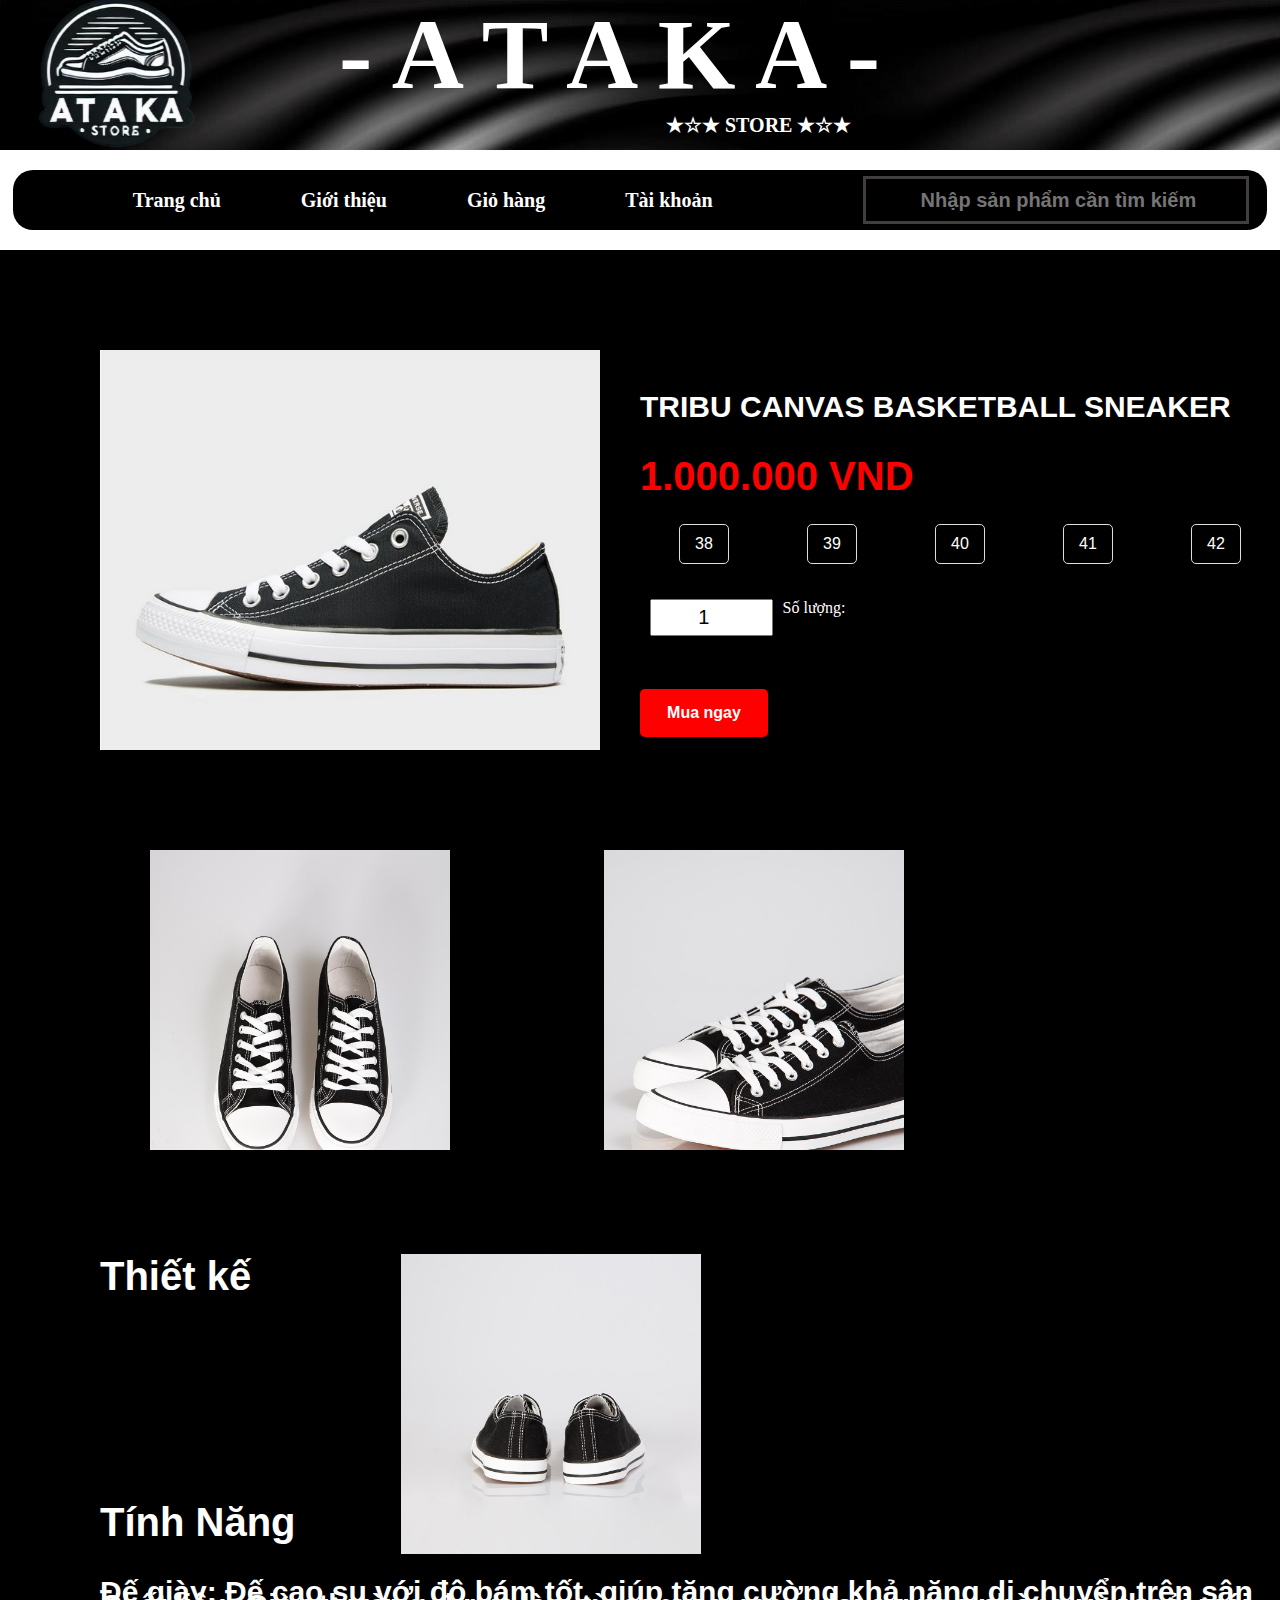
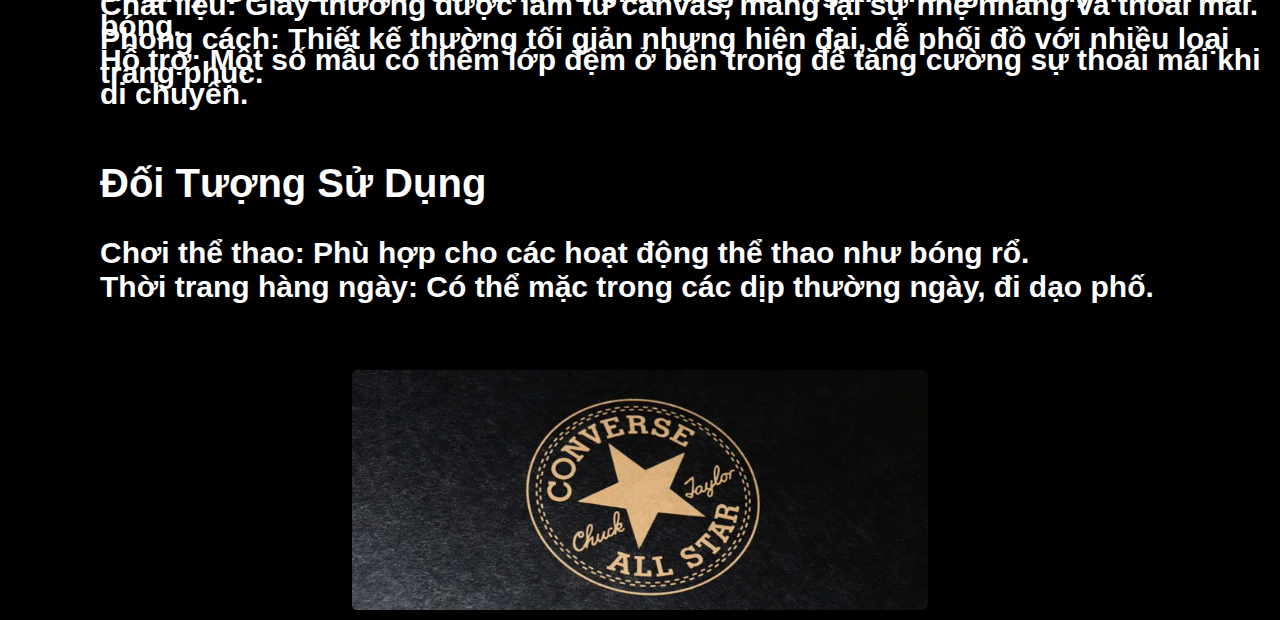
<file: Web/HTML/CT-Giay.html>
<!DOCTYPE html>
<html lang="en">
<head>
    <meta charset="UTF-8">
    <meta name="viewport" content="width=device-width, initial-scale=1.0">
    <title>Document</title>
    <link rel="stylesheet" href="../CSS/CT-Giay.css">
</head>
<body>
    <div class="top">
        <div class="top-left">
            <a href="../HTML/index.html">
                <img src="../IMG/Logo.png" link="../HTML/index.html" alt="">
            </a>
        </div>
        <div class="top-right">
            <ul id = "main-top">
                <h1 style="color: #fff;">- A T A K A -</h1>
                <h2>★☆★ STORE ★☆★</h2>
            </ul>
        </div>
    </div>

    <div class = "menu">
        <ul>
            <li><a href="../HTML/index.html">Trang chủ</a></li>
            <li><a href="../HTML/GioiThieu.html">Giới thiệu</a></li>
            <li><a href="../HTML/GioHang.html">Giỏ hàng</a></li>
            <li><a href="../HTML/TaiKhoan.html">Tài khoản</a></li>
        </ul>
        <input type="text" placeholder=" Nhập sản phẩm cần tìm kiếm">
    </div>

    <div class = "info">
        <div class = "info-left">
            <img src="../IMG/cv1.jpg" alt="">
        </div>
        <div class="info-right">
            <h1>TRIBU CANVAS BASKETBALL SNEAKER</h1>
            <p>1.000.000 VND</p>
            <div class="size-options">
                <div class="size-option" data-size="38" onclick="selectSize(this)">38</div>
                <div class="size-option" data-size="39" onclick="selectSize(this)">39</div>
                <div class="size-option" data-size="40" onclick="selectSize(this)">40</div>
                <div class="size-option" data-size="41" onclick="selectSize(this)">41</div>
                <div class="size-option" data-size="42" onclick="selectSize(this)">42</div>
            </div>
            
            <!-- Phần nhập số lượng -->
            <div class="quantity-container">
                <label>Số lượng:</label>
                <input type="number" id="quantity" value="1" min="1">
            </div>
    
            <div class="add">
                <button class="add-dh" onclick="addToCart()">Mua ngay</button>
            </div>
        </div>

        <div class="info-content">
            <img src="../IMG/ctcv.jpg" alt="">
            <img src="../IMG/ctcv1.jpg" alt="">
            <img src="../IMG/ctcv2.jpg" alt="">
            <h2>Thiết kế</h2>
            <p>Chất liệu: Giày thường được làm từ canvas, mang lại sự nhẹ nhàng và thoải mái.<br>
                Phong cách: Thiết kế thường tối giản nhưng hiện đại, dễ phối đồ với nhiều loại trang phục.
            </p>
        </div>
        <div class="info-content1">
            <h2>Tính Năng</h2><br>
            <p>Đế giày: Đế cao su với độ bám tốt, giúp tăng cường khả năng di chuyển trên sân bóng.<br>
                Hỗ trợ: Một số mẫu có thêm lớp đệm ở bên trong để tăng cường sự thoải mái khi di chuyển.
            </p>
        </div>
        <div class="info-content2">
            <h2>Đối Tượng Sử Dụng</h2>
            <p>Chơi thể thao: Phù hợp cho các hoạt động thể thao như bóng rổ.<br>
                Thời trang hàng ngày: Có thể mặc trong các dịp thường ngày, đi dạo phố.
            </p>
        </div>
    </div>
    <div class="footer">
        <img src="../IMG/logo-ctsp-cv.jpg" alt="">
    </div>

    <script>
        function selectSize(element) {
            const options = document.querySelectorAll('.size-option');
            options.forEach(option => option.classList.remove('selected')); // Bỏ chọn tất cả
            element.classList.add('selected'); // Đánh dấu kích thước đã chọn
        }

        function addToCart() {
            const quantity = document.getElementById("quantity").value;
            const selectedSize = document.querySelector('.size-option.selected');

            if (!selectedSize) {
                alert("Vui lòng chọn kích thước!");
                return;
            }

            const product = {
                name: "TRIBU CANVAS BASKETBALL SNEAKER",
                price: 1000000,
                size: selectedSize.getAttribute('data-size'),
                quantity: quantity,
                total: 1000000 * quantity
            };

            let cart = JSON.parse(localStorage.getItem("cart")) || [];
            cart.push(product);
            localStorage.setItem("cart", JSON.stringify(cart));

            alert("Sản phẩm đã được thêm vào giỏ hàng!");
        }
    </script>

</body>
</html>
</file>
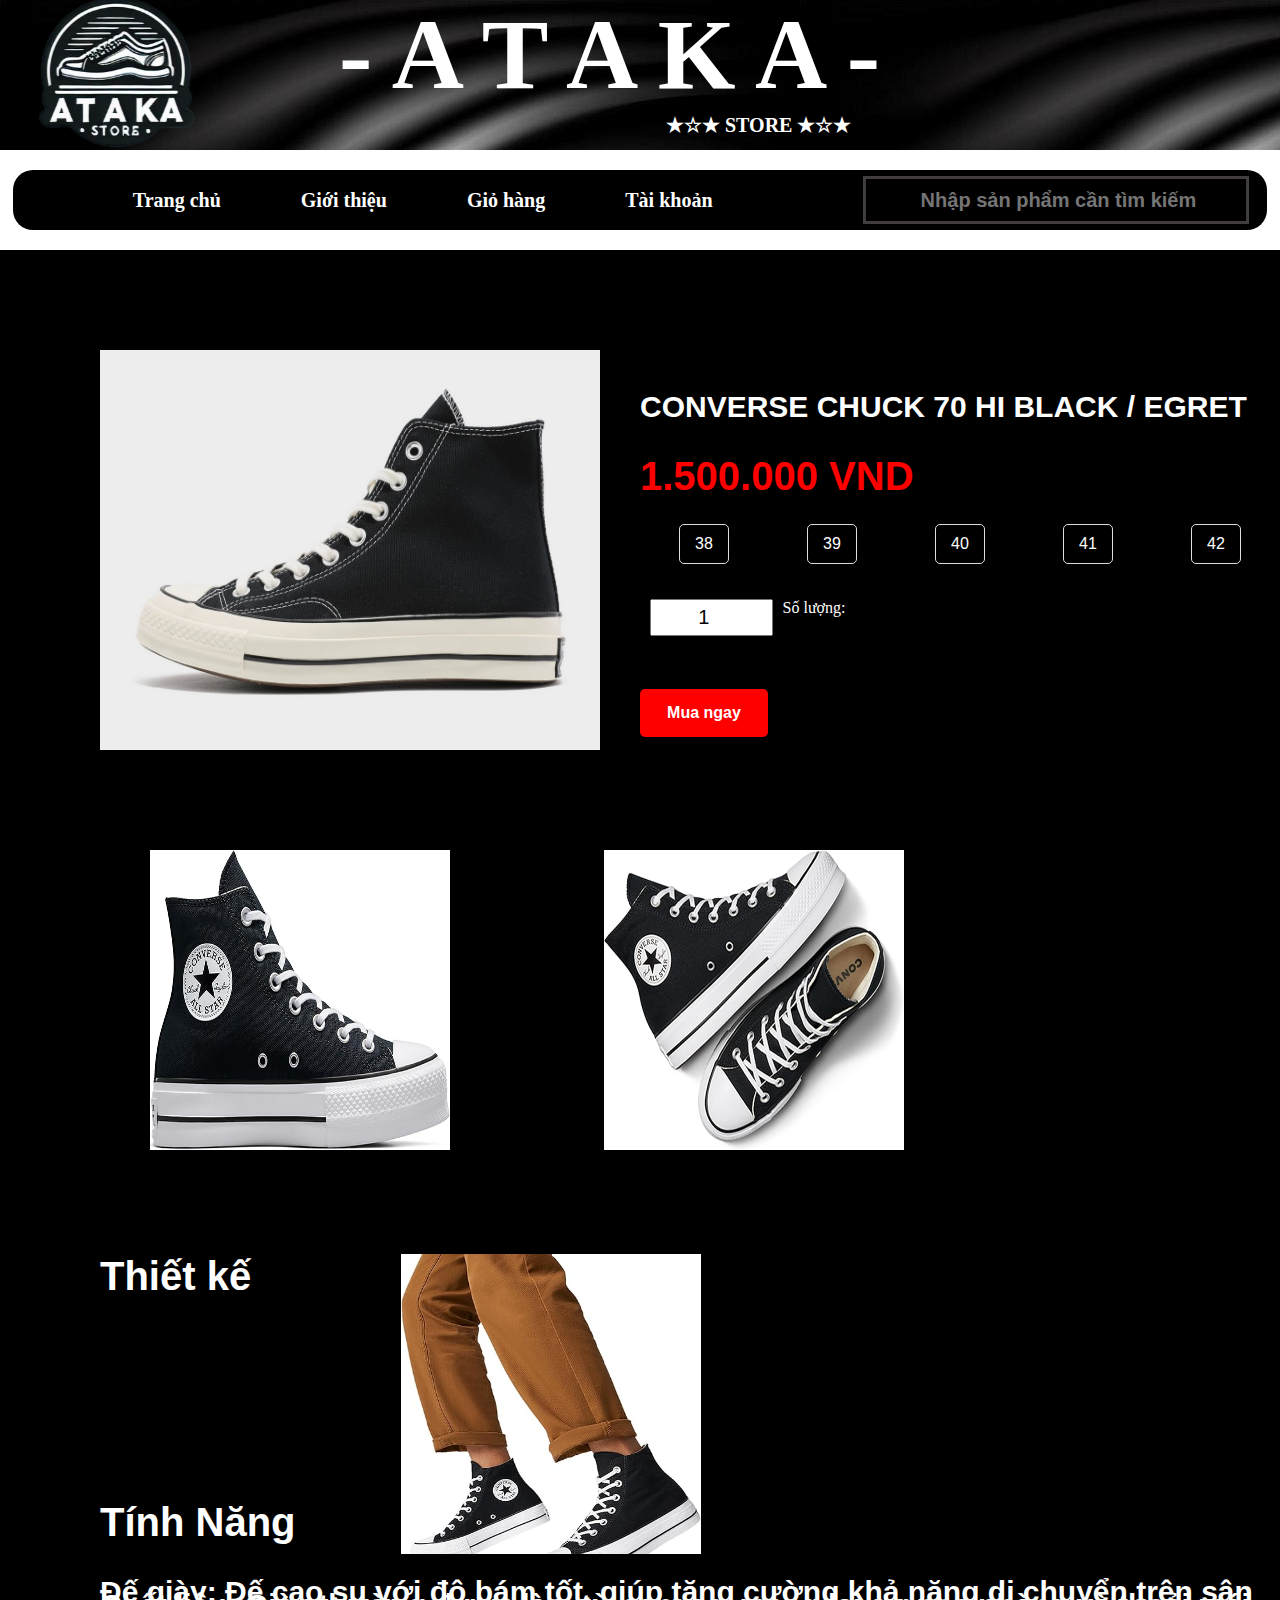
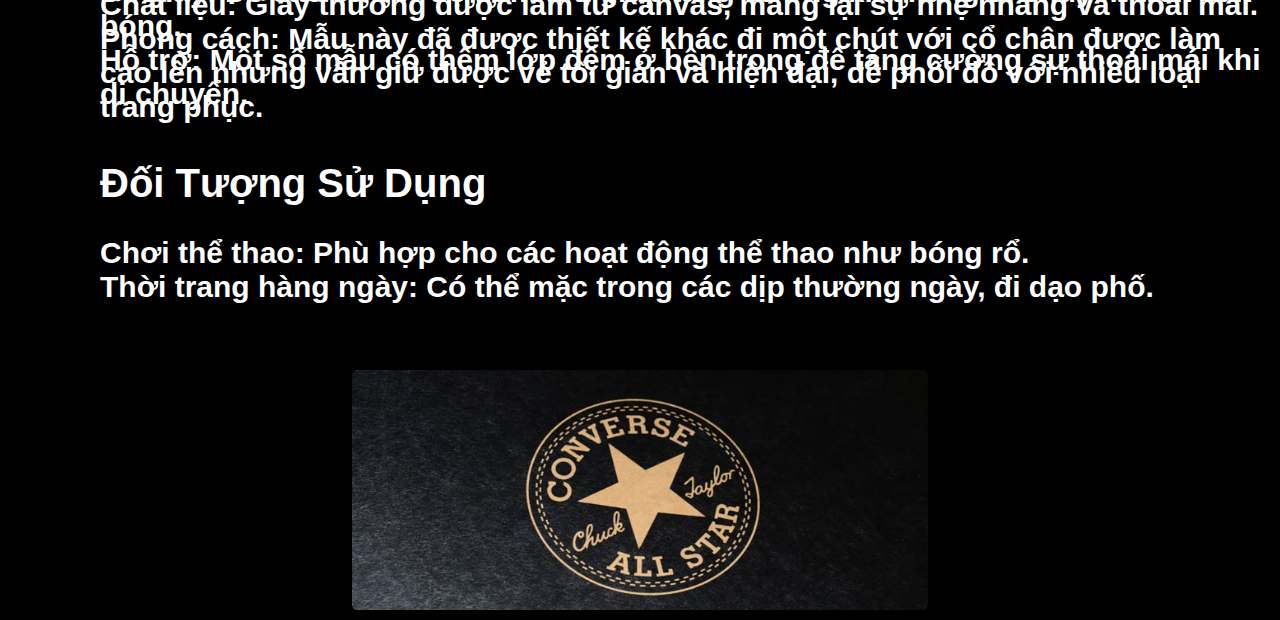
<file: Web/HTML/CT-Giay1.html>
<!DOCTYPE html>
<html lang="en">
<head>
    <meta charset="UTF-8">
    <meta name="viewport" content="width=device-width, initial-scale=1.0">
    <title>Document</title>
    <link rel="stylesheet" href="../CSS/CT-Giay.css">
</head>
<body>
    <div class="top">
        <div class="top-left">
            <a href="../HTML/index.html">
                <img src="../IMG/Logo.png" link="../HTML/index.html" alt="">
            </a>
        </div>
        <div class="top-right">
            <ul id = "main-top">
                <h1 style="color: #fff;">- A T A K A -</h1>
                <h2>★☆★ STORE ★☆★</h2>
            </ul>
        </div>
    </div>

    <div class = "menu">
        <ul>
            <li><a href="../HTML/index.html">Trang chủ</a></li>
            <li><a href="../HTML/GioiThieu.html">Giới thiệu</a></li>
            <li><a href="../HTML/GioHang.html">Giỏ hàng</a></li>
            <li><a href="../HTML/TaiKhoan.html">Tài khoản</a></li>
        </ul>
        <input type="text" placeholder=" Nhập sản phẩm cần tìm kiếm">
    </div>

    <div class = "info">
        <div class = "info-left">
            <img src="../IMG/cv.jpg" alt="">
        </div>
        <div class = "info-right">
            <h1 style="color: #fff;">CONVERSE CHUCK 70 HI BLACK / EGRET</h1>
            <p>1.500.000 VND</p>
            <div class="size-options">
                <div class="size-option" data-size="38" onclick="selectSize(this)">38</div>
                <div class="size-option" data-size="39" onclick="selectSize(this)">39</div>
                <div class="size-option" data-size="40" onclick="selectSize(this)">40</div>
                <div class="size-option" data-size="41" onclick="selectSize(this)">41</div>
                <div class="size-option" data-size="42" onclick="selectSize(this)">42</div>
            </div>

            <!-- Phần nhập số lượng -->
            <div class="quantity-container">
                <label>Số lượng:</label>
                <input type="number" id="quantity" value="1" min="1">
            </div>
    
            <div class="add">
                <button class="add-dh" onclick="addToCart()">Mua ngay</button>
            </div>

        </div>
        <div class="info-content">
            <img src="../IMG/cv-chuck.jpg" alt="">
            <img src="../IMG/cv-chuck1.jpg" alt="">
            <img src="../IMG/cv-chuck2.jpg" alt="">
            <h2>Thiết kế</h2>
            <p>Chất liệu: Giày thường được làm từ canvas, mang lại sự nhẹ nhàng và thoải mái.<br>
                Phong cách: Mẫu này đã được thiết kế khác đi một chút với cổ chân được làm cao lên nhưng vẫn giữ được vẻ tối giản và hiện đại, dễ phối đồ với nhiều loại trang phục.
            </p>
        </div>
        <div class="info-content1">
            <h2>Tính Năng</h2>
            <p>Đế giày: Đế cao su với độ bám tốt, giúp tăng cường khả năng di chuyển trên sân bóng.<br>
                Hỗ trợ: Một số mẫu có thêm lớp đệm ở bên trong để tăng cường sự thoải mái khi di chuyển.
            </p>
        </div>
        <div class="info-content2">
            <h2>Đối Tượng Sử Dụng</h2>
            <p>Chơi thể thao: Phù hợp cho các hoạt động thể thao như bóng rổ.<br>
                Thời trang hàng ngày: Có thể mặc trong các dịp thường ngày, đi dạo phố.
            </p>
        </div>
    </div>
    <div class="footer">
        <img src="../IMG/logo-ctsp-cv.jpg" alt="">
    </div>

    <script>
        function selectSize(element) {
            const options = document.querySelectorAll('.size-option');
            options.forEach(option => option.classList.remove('selected')); // Bỏ chọn tất cả
            element.classList.add('selected'); // Đánh dấu kích thước đã chọn
        }

        function addToCart() {
            const quantity = document.getElementById("quantity").value;
            const selectedSize = document.querySelector('.size-option.selected');

            if (!selectedSize) {
                alert("Vui lòng chọn kích thước!");
                return;
            }

            const product = {
                name: "CONVERSE CHUCK 70 HI BLACK/EGRET",
                price: 1500000,
                size: selectedSize.getAttribute('data-size'),
                quantity: quantity,
                total: 1500000 * quantity
            };

            let cart = JSON.parse(localStorage.getItem("cart")) || [];
            cart.push(product);
            localStorage.setItem("cart", JSON.stringify(cart));

            alert("Sản phẩm đã được thêm vào giỏ hàng!");
        }
    </script>

</body>
</html>
</file>
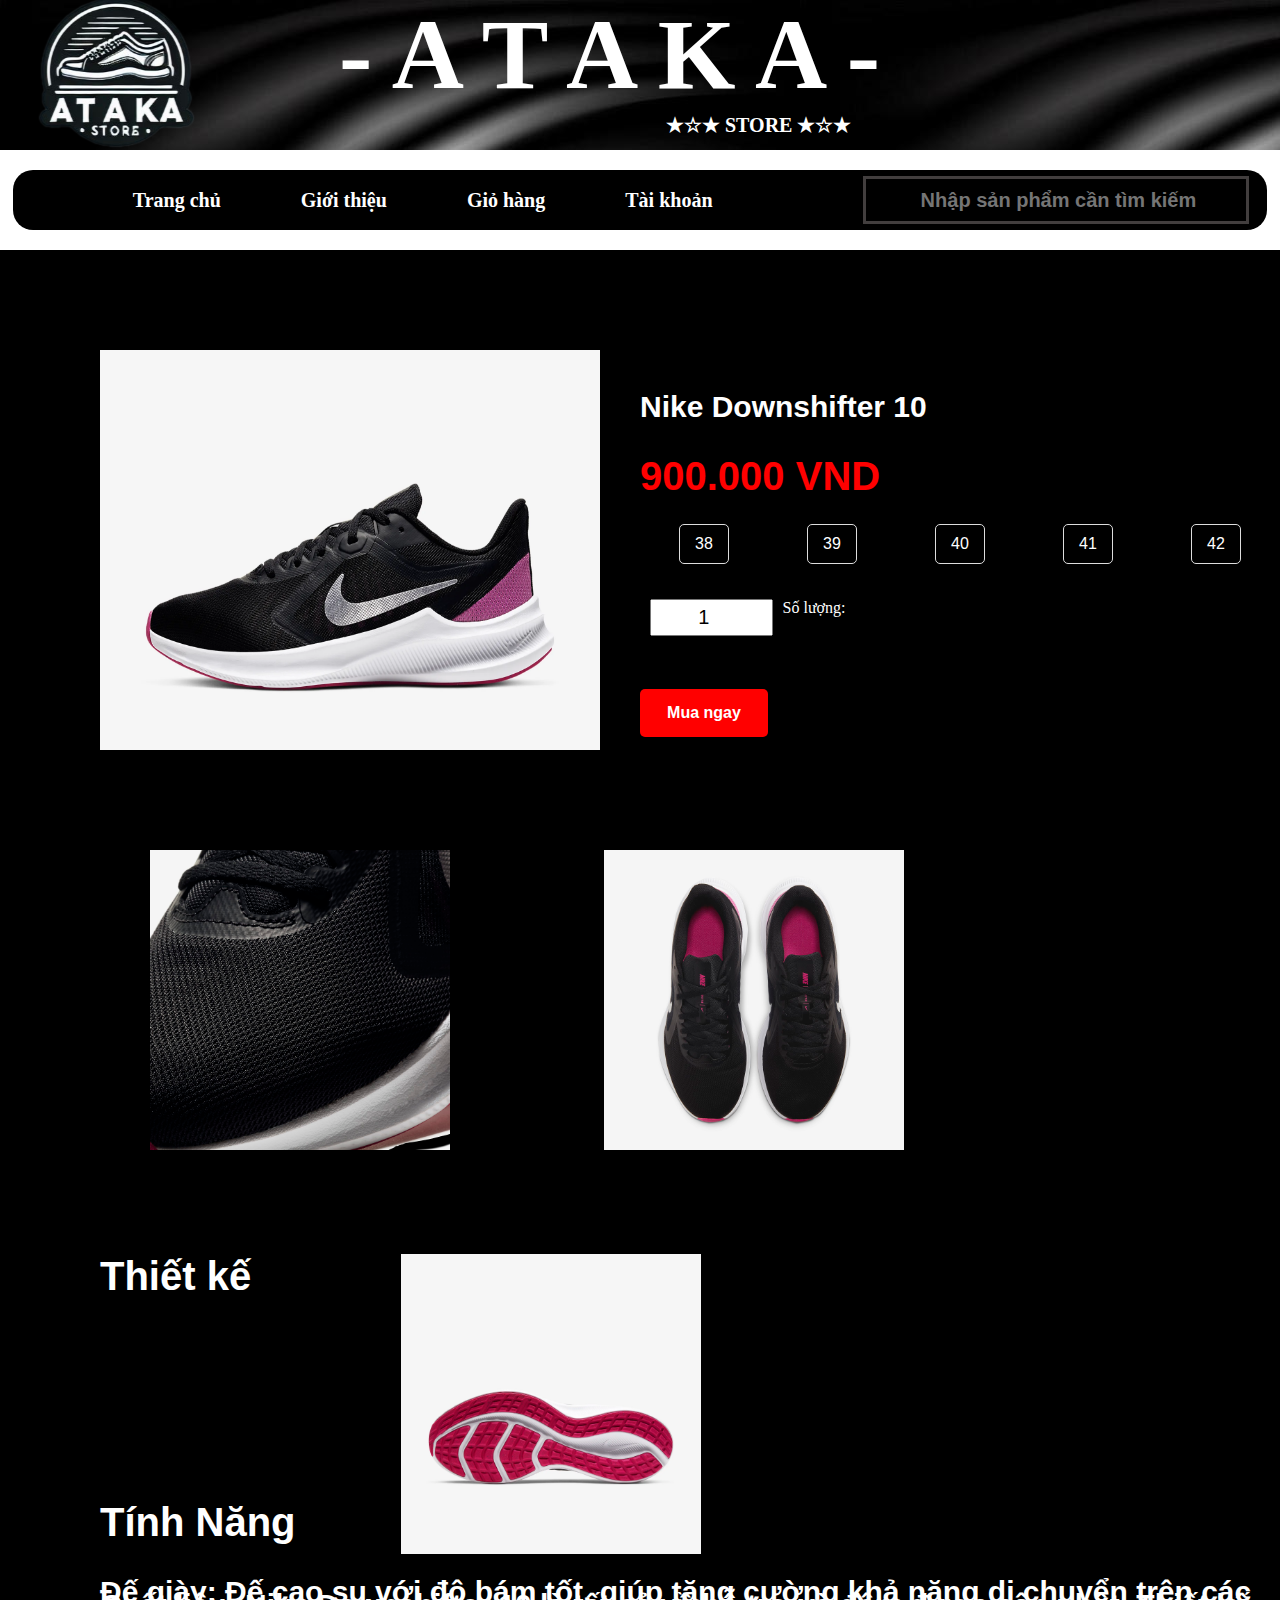
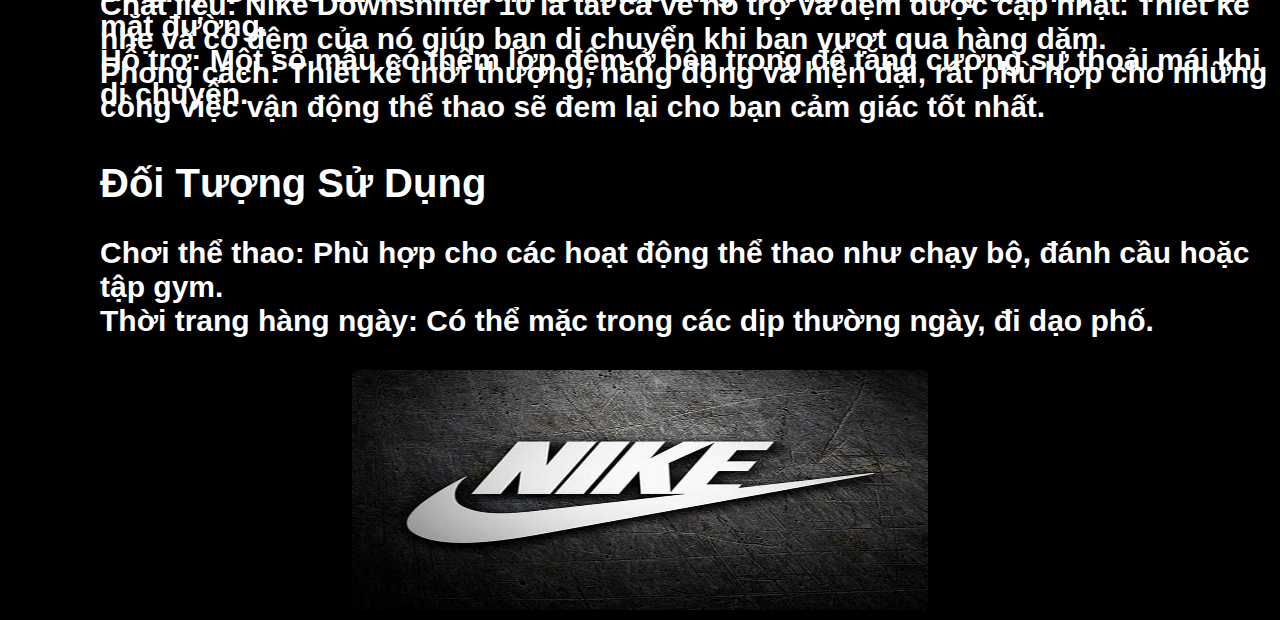
<file: Web/HTML/CT-Giay2.html>
<!DOCTYPE html>
<html lang="en">
<head>
    <meta charset="UTF-8">
    <meta name="viewport" content="width=device-width, initial-scale=1.0">
    <title>Document</title>
    <link rel="stylesheet" href="../CSS/CT-Giay.css">
</head>
<body>
    <div class="top">
        <div class="top-left">
            <a href="../HTML/index.html">
                <img src="../IMG/Logo.png" link="../HTML/index.html" alt="">
            </a>
        </div>
        <div class="top-right">
            <ul id = "main-top">
                <h1 style="color: #fff;">- A T A K A -</h1>
                <h2>★☆★ STORE ★☆★</h2>
            </ul>
        </div>
    </div>

    <div class = "menu">
        <ul>
            <li><a href="../HTML/index.html">Trang chủ</a></li>
            <li><a href="../HTML/GioiThieu.html">Giới thiệu</a></li>
            <li><a href="../HTML/GioHang.html">Giỏ hàng</a></li>
            <li><a href="../HTML/TaiKhoan.html">Tài khoản</a></li>
        </ul>
        <input type="text" placeholder=" Nhập sản phẩm cần tìm kiếm">
    </div>

    <div class = "info">
        <div class = "info-left">
            <img src="../IMG/nk.png" alt="">
        </div>
        <div class = "info-right">
            <h1 style="color: #fff;">Nike Downshifter 10</h1>
            <p>900.000 VND</p>
            <div class="size-options">
                <div class="size-option" data-size="38" onclick="selectSize(this)">38</div>
                <div class="size-option" data-size="39" onclick="selectSize(this)">39</div>
                <div class="size-option" data-size="40" onclick="selectSize(this)">40</div>
                <div class="size-option" data-size="41" onclick="selectSize(this)">41</div>
                <div class="size-option" data-size="42" onclick="selectSize(this)">42</div>
            </div>

            <!-- Phần nhập số lượng -->
            <div class="quantity-container">
                <label>Số lượng:</label>
                <input type="number" id="quantity" value="1" min="1">
            </div>
    
            <div class="add">
                <button class="add-dh" onclick="addToCart()">Mua ngay</button>
            </div>

        </div>
        <div class="info-content">
            <img src="../IMG/ic-nk1.jpg" alt="">
            <img src="../IMG/ic-nk2.jpg" alt="">
            <img src="../IMG/ic-nk3.png" alt="">
            <h2>Thiết kế</h2>
            <p>Chất liệu: Nike Downshifter 10 là tất cả về hỗ trợ và đệm được cập nhật. Thiết kế nhẹ và có đệm của nó giúp bạn di chuyển khi bạn vượt qua hàng dặm.<br>
                Phong cách: Thiết kế thời thượng, năng động và hiện đại, rất phù hợp cho những công việc vận động thể thao sẽ đem lại cho bạn cảm giác tốt nhất.
            </p>
        </div>
        <div class="info-content1">
            <h2>Tính Năng</h2>
            <p>Đế giày: Đế cao su với độ bám tốt, giúp tăng cường khả năng di chuyển trên các mặt đường.<br>
                Hỗ trợ: Một số mẫu có thêm lớp đệm ở bên trong để tăng cường sự thoải mái khi di chuyển.
            </p>
        </div>
        <div class="info-content2">
            <h2>Đối Tượng Sử Dụng</h2>
            <p>Chơi thể thao: Phù hợp cho các hoạt động thể thao như chạy bộ, đánh cầu hoặc tập gym.<br>
                Thời trang hàng ngày: Có thể mặc trong các dịp thường ngày, đi dạo phố.
            </p>
        </div>
    </div>
    <div class="footer">
        <img src="../IMG/logo-info-nike.jpg" alt="">
    </div>

    <script>
        function selectSize(element) {
            const options = document.querySelectorAll('.size-option');
            options.forEach(option => option.classList.remove('selected')); // Bỏ chọn tất cả
            element.classList.add('selected'); // Đánh dấu kích thước đã chọn
        }

        function addToCart() {
            const quantity = document.getElementById("quantity").value;
            const selectedSize = document.querySelector('.size-option.selected');

            if (!selectedSize) {
                alert("Vui lòng chọn kích thước!");
                return;
            }

            const product = {
                name: "Nike Downshifter 10",
                price: 900000,
                size: selectedSize.getAttribute('data-size'),
                quantity: quantity,
                total: 900000 * quantity
            };

            let cart = JSON.parse(localStorage.getItem("cart")) || [];
            cart.push(product);
            localStorage.setItem("cart", JSON.stringify(cart));

            alert("Sản phẩm đã được thêm vào giỏ hàng!");
        }
    </script>

</body>
</html>
</file>
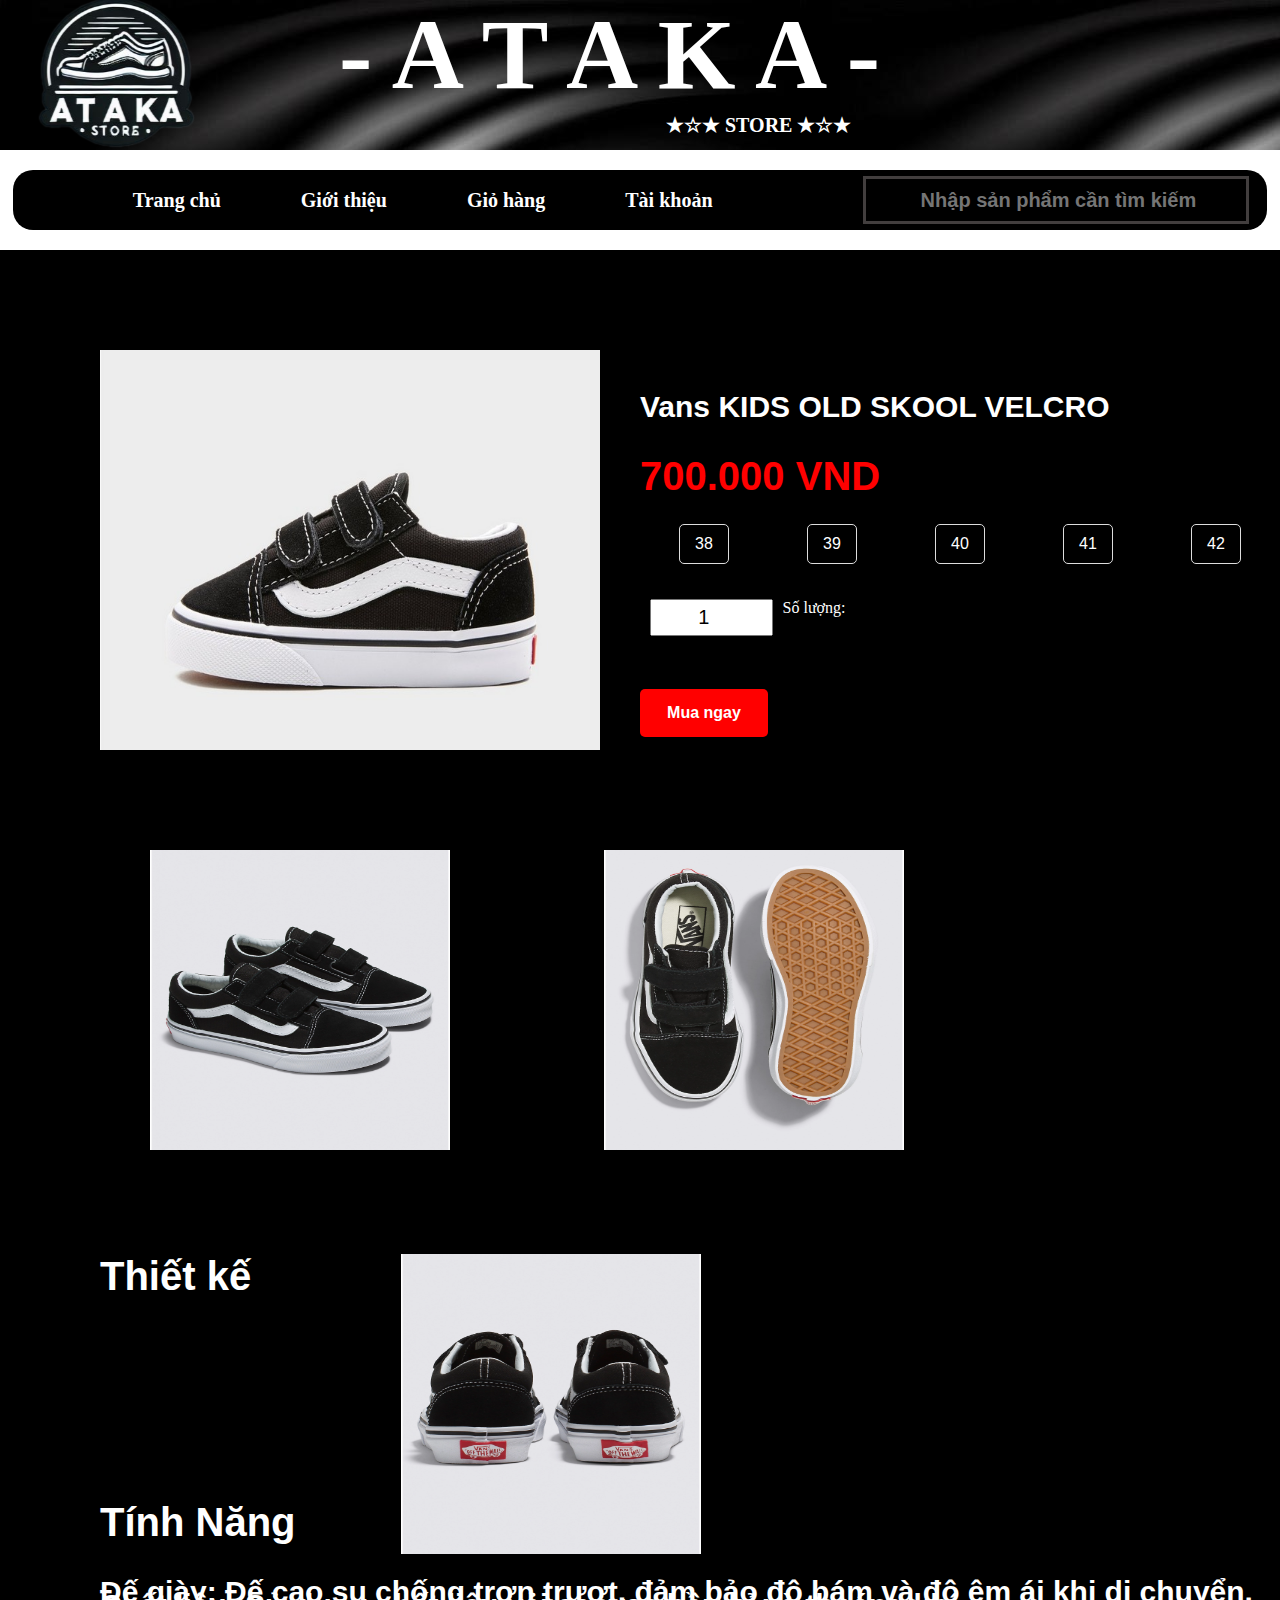
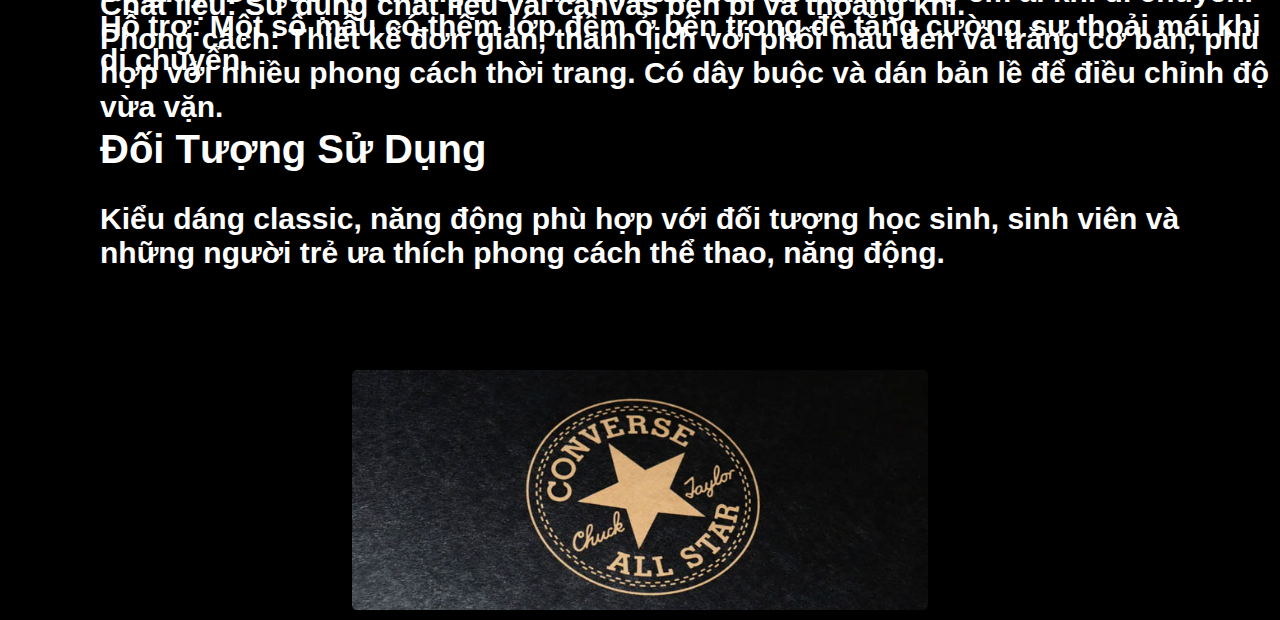
<file: Web/HTML/CT-Giay3.html>
<!DOCTYPE html>
<html lang="en">
<head>
    <meta charset="UTF-8">
    <meta name="viewport" content="width=device-width, initial-scale=1.0">
    <title>Document</title>
    <link rel="stylesheet" href="../CSS/CT-Giay.css">
</head>
<body>
    <div class="top">
        <div class="top-left">
            <a href="../HTML/index.html">
                <img src="../IMG/Logo.png" link="../HTML/index.html" alt="">
            </a>
        </div>
        <div class="top-right">
            <ul id = "main-top">
                <h1 style="color: #fff;">- A T A K A -</h1>
                <h2>★☆★ STORE ★☆★</h2>
            </ul>
        </div>
    </div>

    <div class = "menu">
        <ul>
            <li><a href="../HTML/index.html">Trang chủ</a></li>
            <li><a href="../HTML/GioiThieu.html">Giới thiệu</a></li>
            <li><a href="../HTML/GioHang.html">Giỏ hàng</a></li>
            <li><a href="../HTML/TaiKhoan.html">Tài khoản</a></li>
        </ul>
        <input type="text" placeholder=" Nhập sản phẩm cần tìm kiếm">
    </div>

    <div class = "info">
        <div class = "info-left">
            <img src="../IMG/vn6.jpg" alt="">
        </div>
        <div class = "info-right">
            <h1 style="color: #fff;">Vans KIDS OLD SKOOL VELCRO</h1>
            <p>700.000 VND</p>
            <div class="size-options">
                <div class="size-option" data-size="38" onclick="selectSize(this)">38</div>
                <div class="size-option" data-size="39" onclick="selectSize(this)">39</div>
                <div class="size-option" data-size="40" onclick="selectSize(this)">40</div>
                <div class="size-option" data-size="41" onclick="selectSize(this)">41</div>
                <div class="size-option" data-size="42" onclick="selectSize(this)">42</div>
            </div>

            <!-- Phần nhập số lượng -->
            <div class="quantity-container">
                <label>Số lượng:</label>
                <input type="number" id="quantity" value="1" min="1">
            </div>
    
            <div class="add">
                <button class="add-dh" onclick="addToCart()">Mua ngay</button>
            </div>
        </div>

        <div class="info-content">
            <img src="../IMG/nc-vn1.png" alt="">
            <img src="../IMG/nc-vn2.png" alt="">
            <img src="../IMG/nc-vn3.png" alt="">
            <h2>Thiết kế</h2>
            <p>Chất liệu: Sử dụng chất liệu vải canvas bền bỉ và thoáng khí.<br>
                Phong cách: Thiết kế đơn giản, thanh lịch với phối màu đen và trắng cơ bản, phù hợp với nhiều phong cách thời trang.
                Có dây buộc và dán bản lề để điều chỉnh độ vừa vặn.
            </p>
        </div>
        <div class="info-content1">
            <h2>Tính Năng</h2>
            <p>Đế giày: Đế cao su chống trơn trượt, đảm bảo độ bám và độ êm ái khi di chuyển.<br>
                Hỗ trợ: Một số mẫu có thêm lớp đệm ở bên trong để tăng cường sự thoải mái khi di chuyển.
            </p>
        </div>
        <div class="info-content2">
            <h2>Đối Tượng Sử Dụng</h2>
            <p>Kiểu dáng classic, năng động phù hợp với đối tượng học sinh, sinh viên và những người trẻ ưa thích phong cách thể thao, năng động.<br>
            </p>
        </div>
    </div>
    <div class="footer">
        <img src="../IMG/logo-ctsp-cv.jpg" alt="">
    </div>

    <script>
        function selectSize(element) {
            const options = document.querySelectorAll('.size-option');
            options.forEach(option => option.classList.remove('selected')); // Bỏ chọn tất cả
            element.classList.add('selected'); // Đánh dấu kích thước đã chọn
        }

        function addToCart() {
            const quantity = document.getElementById("quantity").value;
            const selectedSize = document.querySelector('.size-option.selected');

            if (!selectedSize) {
                alert("Vui lòng chọn kích thước!");
                return;
            }

            const product = {
                name: "Vans KIDS OLD SKOOL VELCRO",
                price: 700000,
                size: selectedSize.getAttribute('data-size'),
                quantity: quantity,
                total: 700000 * quantity
            };

            let cart = JSON.parse(localStorage.getItem("cart")) || [];
            cart.push(product);
            localStorage.setItem("cart", JSON.stringify(cart));

            alert("Sản phẩm đã được thêm vào giỏ hàng!");
        }
    </script>

</body>
</html>
</file>
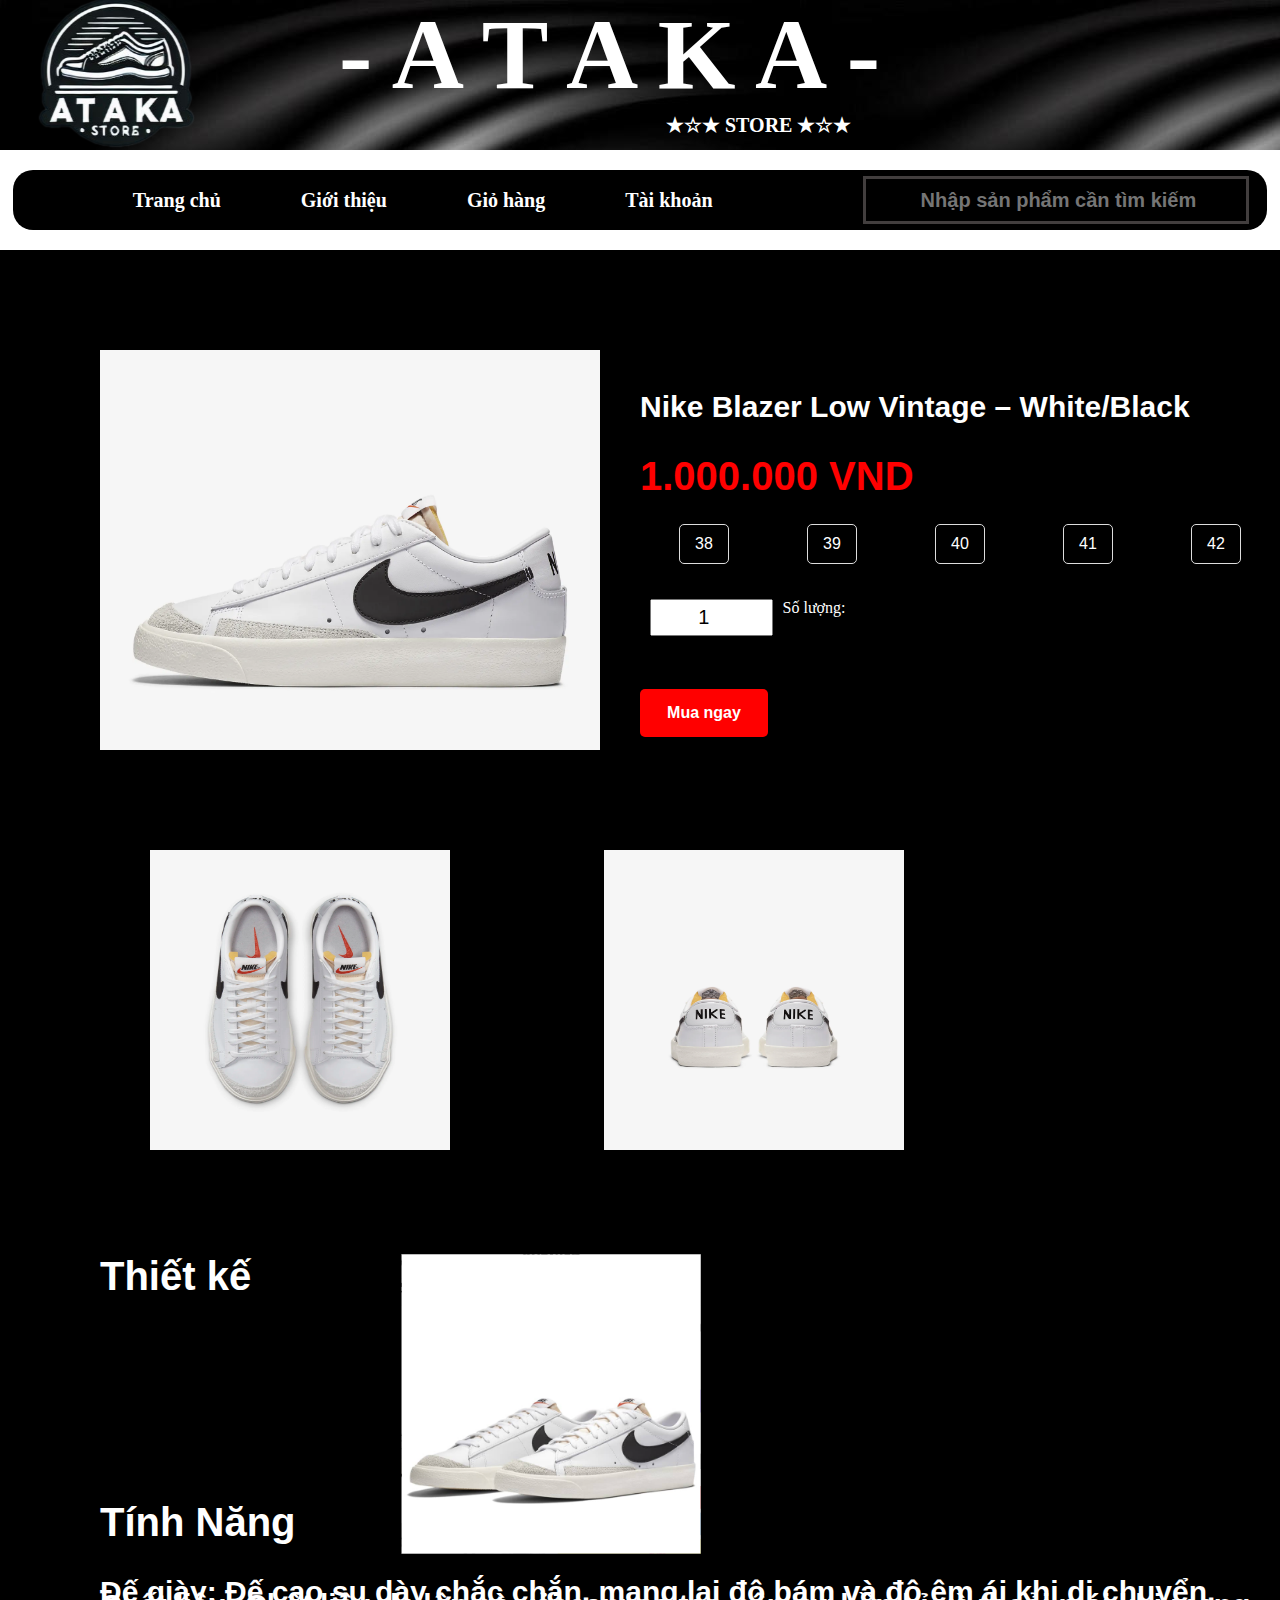
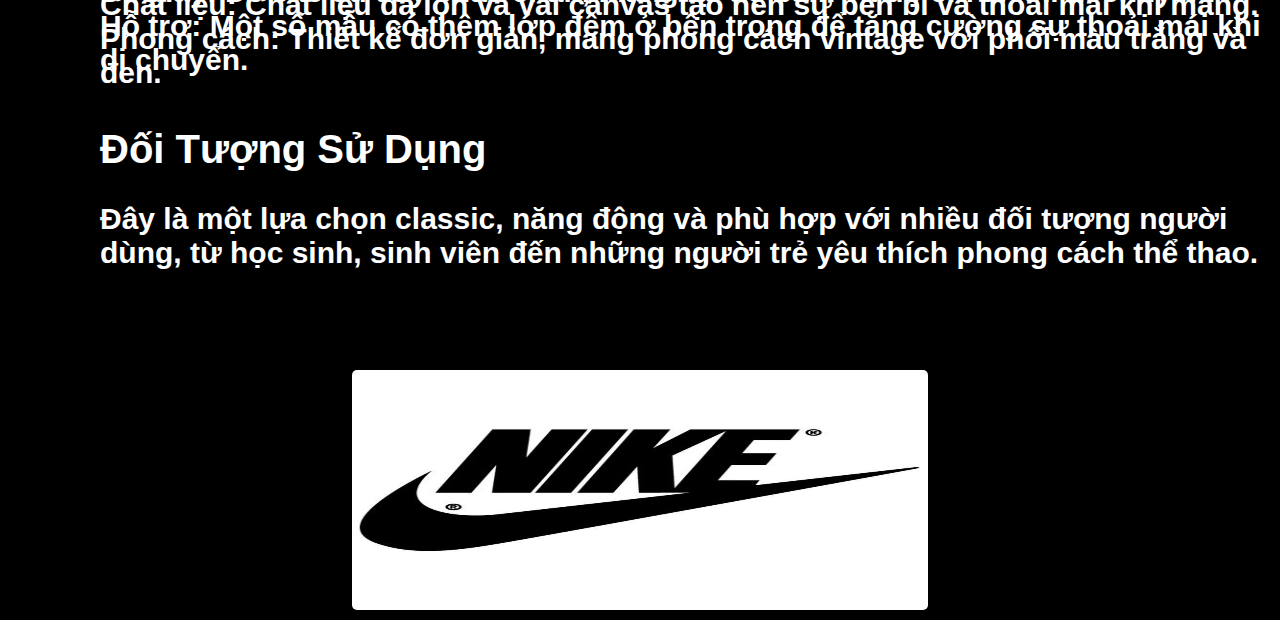
<file: Web/HTML/CT-Giay4.html>
<!DOCTYPE html>
<html lang="en">
<head>
    <meta charset="UTF-8">
    <meta name="viewport" content="width=device-width, initial-scale=1.0">
    <title>Document</title>
    <link rel="stylesheet" href="../CSS/CT-Giay.css">
</head>
<body>
    <div class="top">
        <div class="top-left">
            <a href="../HTML/index.html">
                <img src="../IMG/Logo.png" link="../HTML/index.html" alt="">
            </a>
        </div>
        <div class="top-right">
            <ul id = "main-top">
                <h1 style="color: #fff;">- A T A K A -</h1>
                <h2>★☆★ STORE ★☆★</h2>
            </ul>
        </div>
    </div>

    <div class = "menu">
        <ul>
            <li><a href="../HTML/index.html">Trang chủ</a></li>
            <li><a href="../HTML/GioiThieu.html">Giới thiệu</a></li>
            <li><a href="../HTML/GioHang.html">Giỏ hàng</a></li>
            <li><a href="../HTML/TaiKhoan.html">Tài khoản</a></li>
        </ul>
        <input type="text" placeholder=" Nhập sản phẩm cần tìm kiếm">
    </div>

    <div class = "info">
        <div class = "info-left">
            <img src="../IMG/nk4.png" alt="">
        </div>
        <div class="info-right">
            <h1>Nike Blazer Low Vintage – White/Black</h1>
            <p>1.000.000 VND</p>
            <div class="size-options">
                <div class="size-option" data-size="38" onclick="selectSize(this)">38</div>
                <div class="size-option" data-size="39" onclick="selectSize(this)">39</div>
                <div class="size-option" data-size="40" onclick="selectSize(this)">40</div>
                <div class="size-option" data-size="41" onclick="selectSize(this)">41</div>
                <div class="size-option" data-size="42" onclick="selectSize(this)">42</div>
            </div>
            
            <!-- Phần nhập số lượng -->
            <div class="quantity-container">
                <label>Số lượng:</label>
                <input type="number" id="quantity" value="1" min="1">
            </div>
    
            <div class="add">
                <button class="add-dh" onclick="addToCart()">Mua ngay</button>
            </div>
        </div>

        <div class="info-content">
            <img src="../IMG/nk4-nc1.png" alt="">
            <img src="../IMG/nk4-nc2.png" alt="">
            <img src="../IMG/nk8.jpg" alt="">
            <h2>Thiết kế</h2>
            <p>Chất liệu: Chất liệu da lộn và vải canvas tạo nên sự bền bỉ và thoải mái khi mang.<br>
                Phong cách: Thiết kế đơn giản, mang phong cách vintage với phối màu trắng và đen.
            </p>
        </div>
        <div class="info-content1">
            <h2>Tính Năng</h2>
            <p>Đế giày: Đế cao su dày chắc chắn, mang lại độ bám và độ êm ái khi di chuyển.<br>
                Hỗ trợ: Một số mẫu có thêm lớp đệm ở bên trong để tăng cường sự thoải mái khi di chuyển.
            </p>
        </div>
        <div class="info-content2">
            <h2>Đối Tượng Sử Dụng</h2>
            <p>Đây là một lựa chọn classic, năng động và phù hợp với nhiều đối tượng người dùng, từ học sinh, sinh viên đến những người trẻ yêu thích phong cách thể thao.<br>
            </p>
        </div>
    </div>
    <div class="footer">
        <img src="../IMG/nike.jpg" alt="">
    </div>

    <script>
        function selectSize(element) {
            const options = document.querySelectorAll('.size-option');
            options.forEach(option => option.classList.remove('selected')); // Bỏ chọn tất cả
            element.classList.add('selected'); // Đánh dấu kích thước đã chọn
        }

        function addToCart() {
            const quantity = document.getElementById("quantity").value;
            const selectedSize = document.querySelector('.size-option.selected');

            if (!selectedSize) {
                alert("Vui lòng chọn kích thước!");
                return;
            }

            const product = {
                name: "TRIBU CANVAS BASKETBALL SNEAKER",
                price: 1000000,
                size: selectedSize.getAttribute('data-size'),
                quantity: quantity,
                total: 1000000 * quantity
            };

            let cart = JSON.parse(localStorage.getItem("cart")) || [];
            cart.push(product);
            localStorage.setItem("cart", JSON.stringify(cart));

            alert("Sản phẩm đã được thêm vào giỏ hàng!");
        }
    </script>

</body>
</html>
</file>
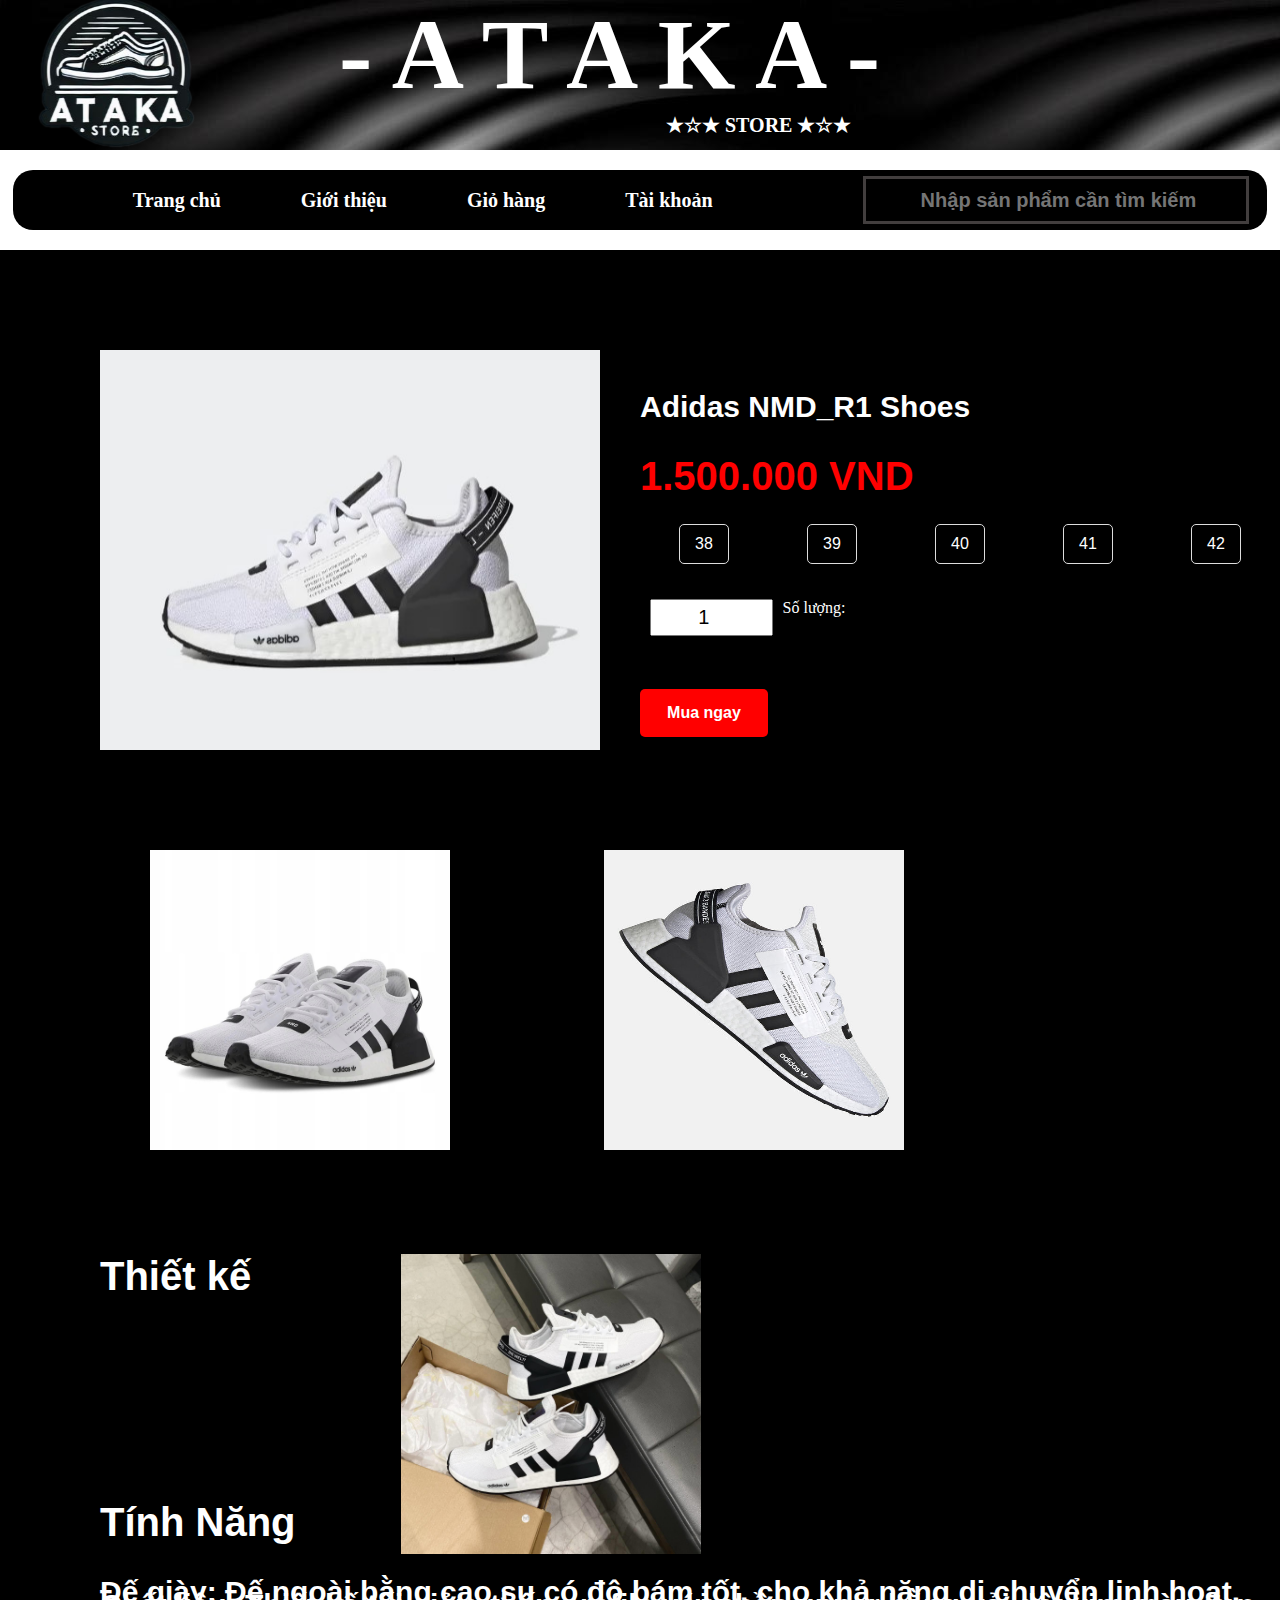
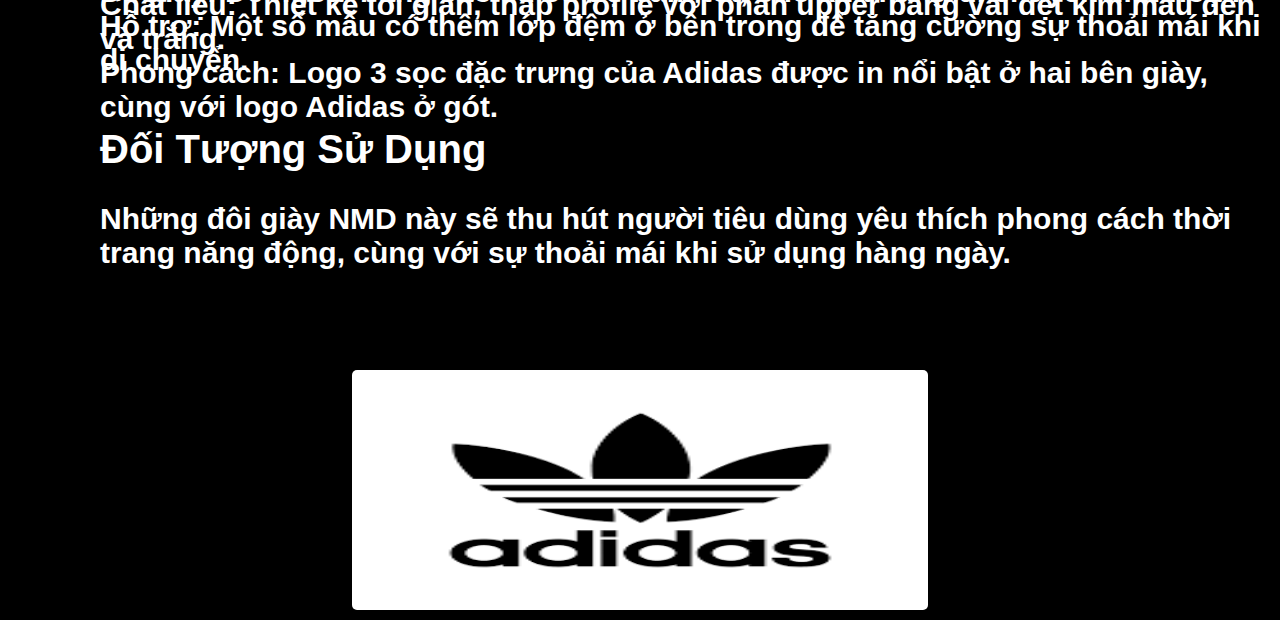
<file: Web/HTML/CT-Giay5.html>
<!DOCTYPE html>
<html lang="en">
<head>
    <meta charset="UTF-8">
    <meta name="viewport" content="width=device-width, initial-scale=1.0">
    <title>Document</title>
    <link rel="stylesheet" href="../CSS/CT-Giay.css">
</head>
<body>
    <div class="top">
        <div class="top-left">
            <a href="../HTML/index.html">
                <img src="../IMG/Logo.png" link="../HTML/index.html" alt="">
            </a>
        </div>
        <div class="top-right">
            <ul id = "main-top">
                <h1 style="color: #fff;">- A T A K A -</h1>
                <h2>★☆★ STORE ★☆★</h2>
            </ul>
        </div>
    </div>

    <div class = "menu">
        <ul>
            <li><a href="../HTML/index.html">Trang chủ</a></li>
            <li><a href="../HTML/GioiThieu.html">Giới thiệu</a></li>
            <li><a href="../HTML/GioHang.html">Giỏ hàng</a></li>
            <li><a href="../HTML/TaiKhoan.html">Tài khoản</a></li>
        </ul>
        <input type="text" placeholder=" Nhập sản phẩm cần tìm kiếm">
    </div>

    <div class = "info">
        <div class = "info-left">
            <img src="../IMG/ad9.jpeg" alt="">
        </div>
        <div class = "info-right">
            <h1 style="color: #fff;">Adidas NMD_R1 Shoes</h1>
            <p>1.500.000 VND</p>
            <div class="size-options">
                <div class="size-option" data-size="38" onclick="selectSize(this)">38</div>
                <div class="size-option" data-size="39" onclick="selectSize(this)">39</div>
                <div class="size-option" data-size="40" onclick="selectSize(this)">40</div>
                <div class="size-option" data-size="41" onclick="selectSize(this)">41</div>
                <div class="size-option" data-size="42" onclick="selectSize(this)">42</div>
            </div>

            <!-- Phần nhập số lượng -->
            <div class="quantity-container">
                <label>Số lượng:</label>
                <input type="number" id="quantity" value="1" min="1">
            </div>
    
            <div class="add">
                <button class="add-dh" onclick="addToCart()">Mua ngay</button>
            </div>
        </div>

        <div class="info-content">
            <img src="../IMG/ad9-ic.jpg" alt="">
            <img src="../IMG/ad9-ic1.jpg" alt="">
            <img src="../IMG/ad9-ic2.jpeg" alt="">
            <h2>Thiết kế</h2>
            <p>Chất liệu: Thiết kế tối giản, thấp profile với phần upper bằng vải dệt kim màu đen và trắng.<br>
                Phong cách: Logo 3 sọc đặc trưng của Adidas được in nổi bật ở hai bên giày, cùng với logo Adidas ở gót.
            </p>
        </div>
        <div class="info-content1">
            <h2>Tính Năng</h2>
            <p>Đế giày: Đế ngoài bằng cao su có độ bám tốt, cho khả năng di chuyển linh hoạt.<br>
                Hỗ trợ: Một số mẫu có thêm lớp đệm ở bên trong để tăng cường sự thoải mái khi di chuyển.
            </p>
        </div>
        <div class="info-content2">
            <h2>Đối Tượng Sử Dụng</h2>
            <p>Những đôi giày NMD này sẽ thu hút người tiêu dùng yêu thích phong cách thời trang năng động, cùng với sự thoải mái khi sử dụng hàng ngày.</p>
        </div>
    </div>
    <div class="footer">
        <img src="../IMG/adidas.png" alt="">
    </div>

    <script>
        function selectSize(element) {
            const options = document.querySelectorAll('.size-option');
            options.forEach(option => option.classList.remove('selected')); // Bỏ chọn tất cả
            element.classList.add('selected'); // Đánh dấu kích thước đã chọn
        }

        function addToCart() {
            const quantity = document.getElementById("quantity").value;
            const selectedSize = document.querySelector('.size-option.selected');

            if (!selectedSize) {
                alert("Vui lòng chọn kích thước!");
                return;
            }

            const product = {
                name: "Adidas NMD_R1 Shoes",
                price: 1500000,
                size: selectedSize.getAttribute('data-size'),
                quantity: quantity,
                total: 1500000 * quantity
            };

            let cart = JSON.parse(localStorage.getItem("cart")) || [];
            cart.push(product);
            localStorage.setItem("cart", JSON.stringify(cart));

            alert("Sản phẩm đã được thêm vào giỏ hàng!");
        }
    </script>

</body>
</html>
</file>
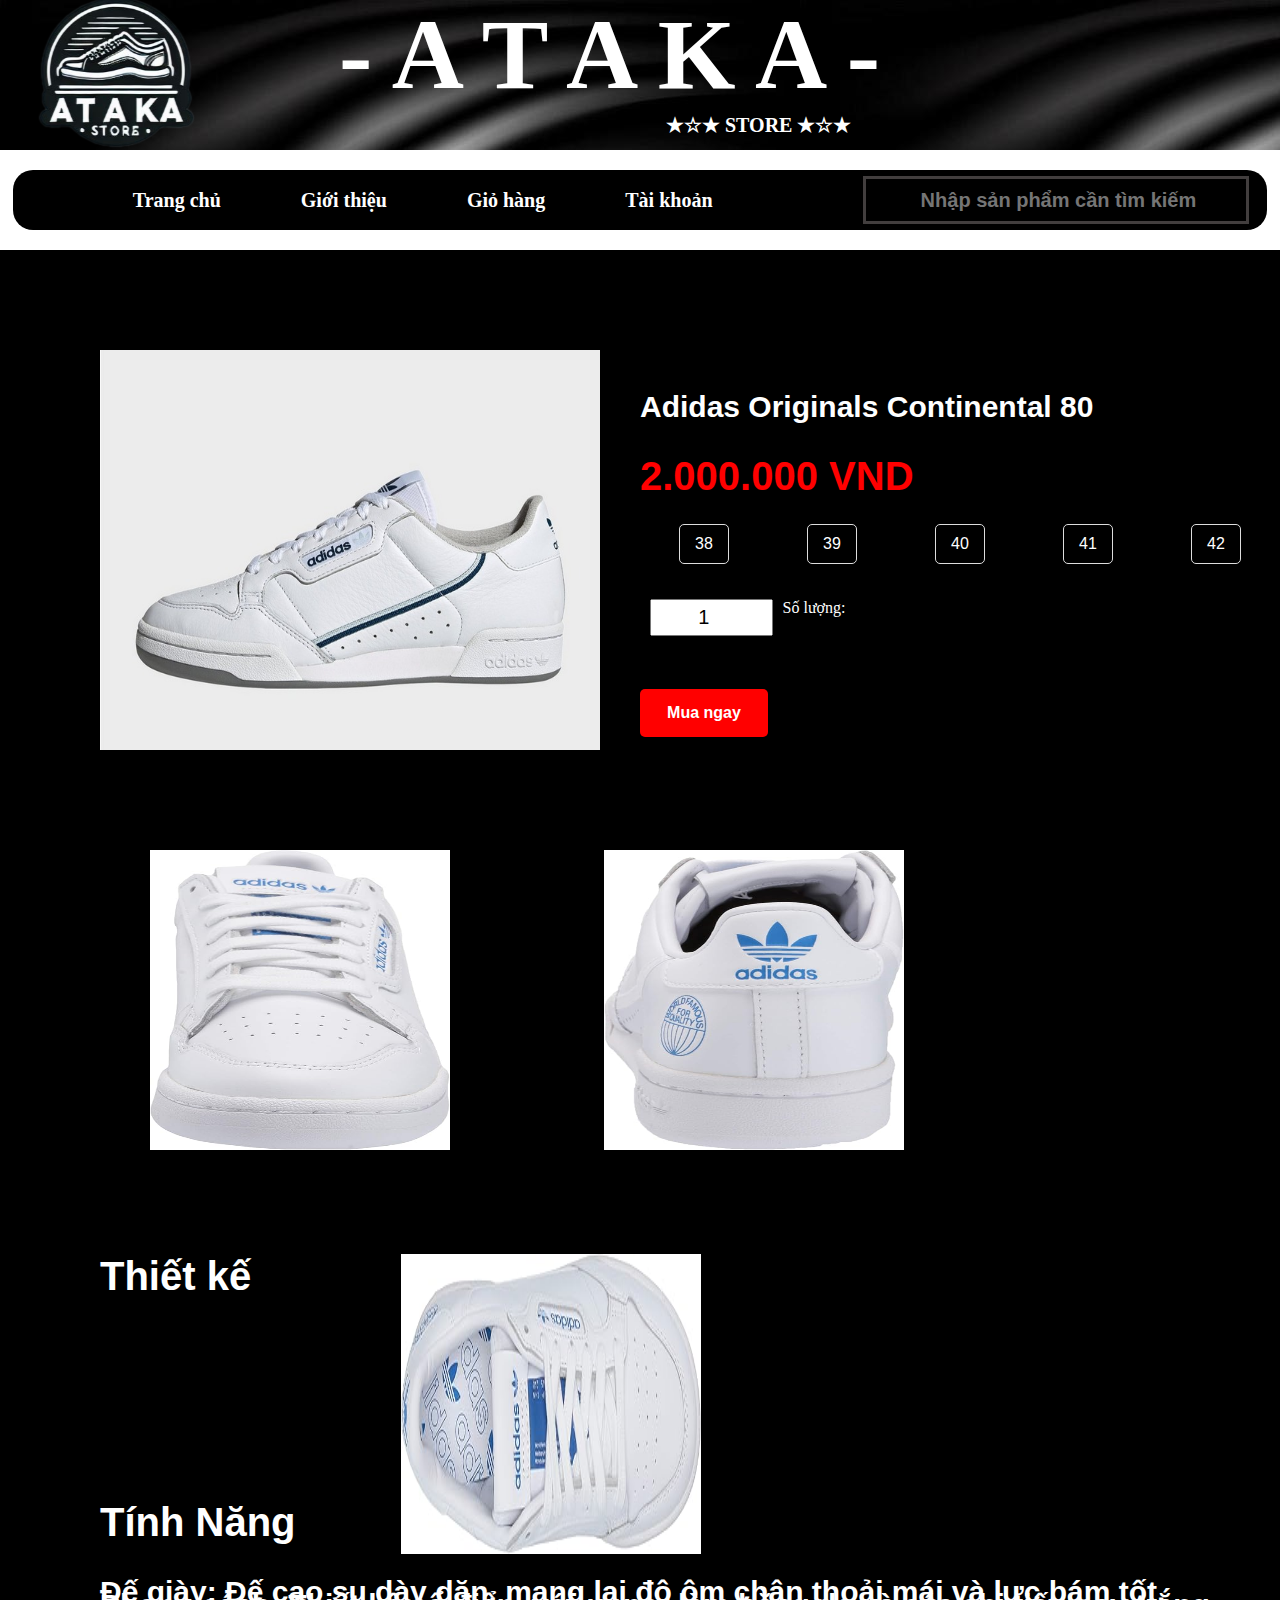
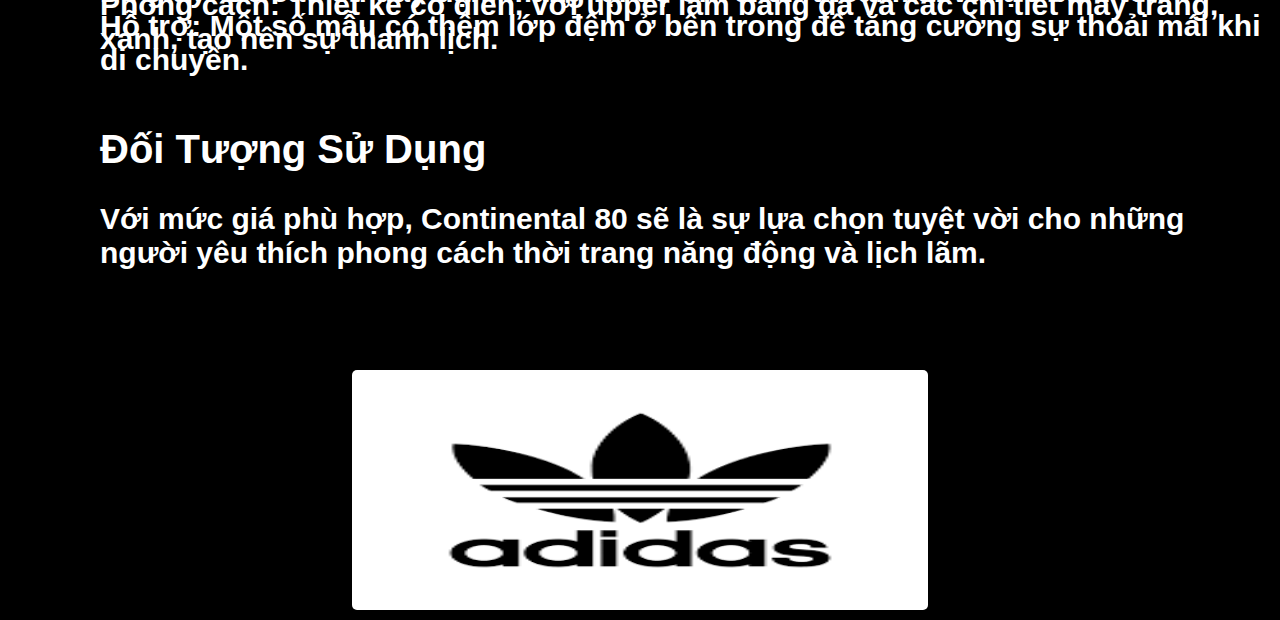
<file: Web/HTML/CT-Giay6.html>
<!DOCTYPE html>
<html lang="en">
<head>
    <meta charset="UTF-8">
    <meta name="viewport" content="width=device-width, initial-scale=1.0">
    <title>Document</title>
    <link rel="stylesheet" href="../CSS/CT-Giay.css">
</head>
<body>
    <div class="top">
        <div class="top-left">
            <a href="../HTML/index.html">
                <img src="../IMG/Logo.png" link="../HTML/index.html" alt="">
            </a>
        </div>
        <div class="top-right">
            <ul id = "main-top">
                <h1 style="color: #fff;">- A T A K A -</h1>
                <h2>★☆★ STORE ★☆★</h2>
            </ul>
        </div>
    </div>

    <div class = "menu">
        <ul>
            <li><a href="../HTML/index.html">Trang chủ</a></li>
            <li><a href="../HTML/GioiThieu.html">Giới thiệu</a></li>
            <li><a href="../HTML/GioHang.html">Giỏ hàng</a></li>
            <li><a href="../HTML/TaiKhoan.html">Tài khoản</a></li>
        </ul>
        <input type="text" placeholder=" Nhập sản phẩm cần tìm kiếm">
    </div>

    <div class = "info">
        <div class = "info-left">
            <img src="../IMG/ad8.jpg" alt="">
        </div>
        <div class = "info-right">
            <h1 style="color: #fff;">Adidas Originals Continental 80</h1>
            <p>2.000.000 VND</p>
            <div class="size-options">
                <div class="size-option" data-size="38" onclick="selectSize(this)">38</div>
                <div class="size-option" data-size="39" onclick="selectSize(this)">39</div>
                <div class="size-option" data-size="40" onclick="selectSize(this)">40</div>
                <div class="size-option" data-size="41" onclick="selectSize(this)">41</div>
                <div class="size-option" data-size="42" onclick="selectSize(this)">42</div>
            </div>

            <!-- Phần nhập số lượng -->
            <div class="quantity-container">
                <label>Số lượng:</label>
                <input type="number" id="quantity" value="1" min="1">
            </div>
    
            <div class="add">
                <button class="add-dh" onclick="addToCart()">Mua ngay</button>
            </div>
        </div>

        <div class="info-content">
            <img src="../IMG/ad8-ic.jpg" alt="">
            <img src="../IMG/ad8-ic1.jpg" alt="">
            <img src="../IMG/ad8-ic2.jpg" alt="">
            <h2>Thiết kế</h2>
            <p>Phong cách: Thiết kế cổ điển, với upper làm bằng da và các chi tiết may trắng, xanh, tạo nên sự thanh lịch.
            </p>
        </div>
        <div class="info-content1">
            <h2>Tính Năng</h2>
            <p>Đế giày: Đế cao su dày dặn, mang lại độ ôm chân thoải mái và lực bám tốt.<br>
                Hỗ trợ: Một số mẫu có thêm lớp đệm ở bên trong để tăng cường sự thoải mái khi di chuyển.
            </p>
        </div>
        <div class="info-content2">
            <h2>Đối Tượng Sử Dụng</h2>
            <p>Với mức giá phù hợp, Continental 80 sẽ là sự lựa chọn tuyệt vời cho những người yêu thích phong cách thời trang năng động và lịch lãm.</p>
        </div>
    </div>
    <div class="footer">
        <img src="../IMG/adidas.png" alt="">
    </div>

    <script>
        function selectSize(element) {
            const options = document.querySelectorAll('.size-option');
            options.forEach(option => option.classList.remove('selected')); // Bỏ chọn tất cả
            element.classList.add('selected'); // Đánh dấu kích thước đã chọn
        }

        function addToCart() {
            const quantity = document.getElementById("quantity").value;
            const selectedSize = document.querySelector('.size-option.selected');

            if (!selectedSize) {
                alert("Vui lòng chọn kích thước!");
                return;
            }

            const product = {
                name: "Adidas Originals Continental 80",
                price: 2000000,
                size: selectedSize.getAttribute('data-size'),
                quantity: quantity,
                total: 2000000 * quantity
            };

            let cart = JSON.parse(localStorage.getItem("cart")) || [];
            cart.push(product);
            localStorage.setItem("cart", JSON.stringify(cart));

            alert("Sản phẩm đã được thêm vào giỏ hàng!");
        }
    </script>

</body>
</html>
</file>
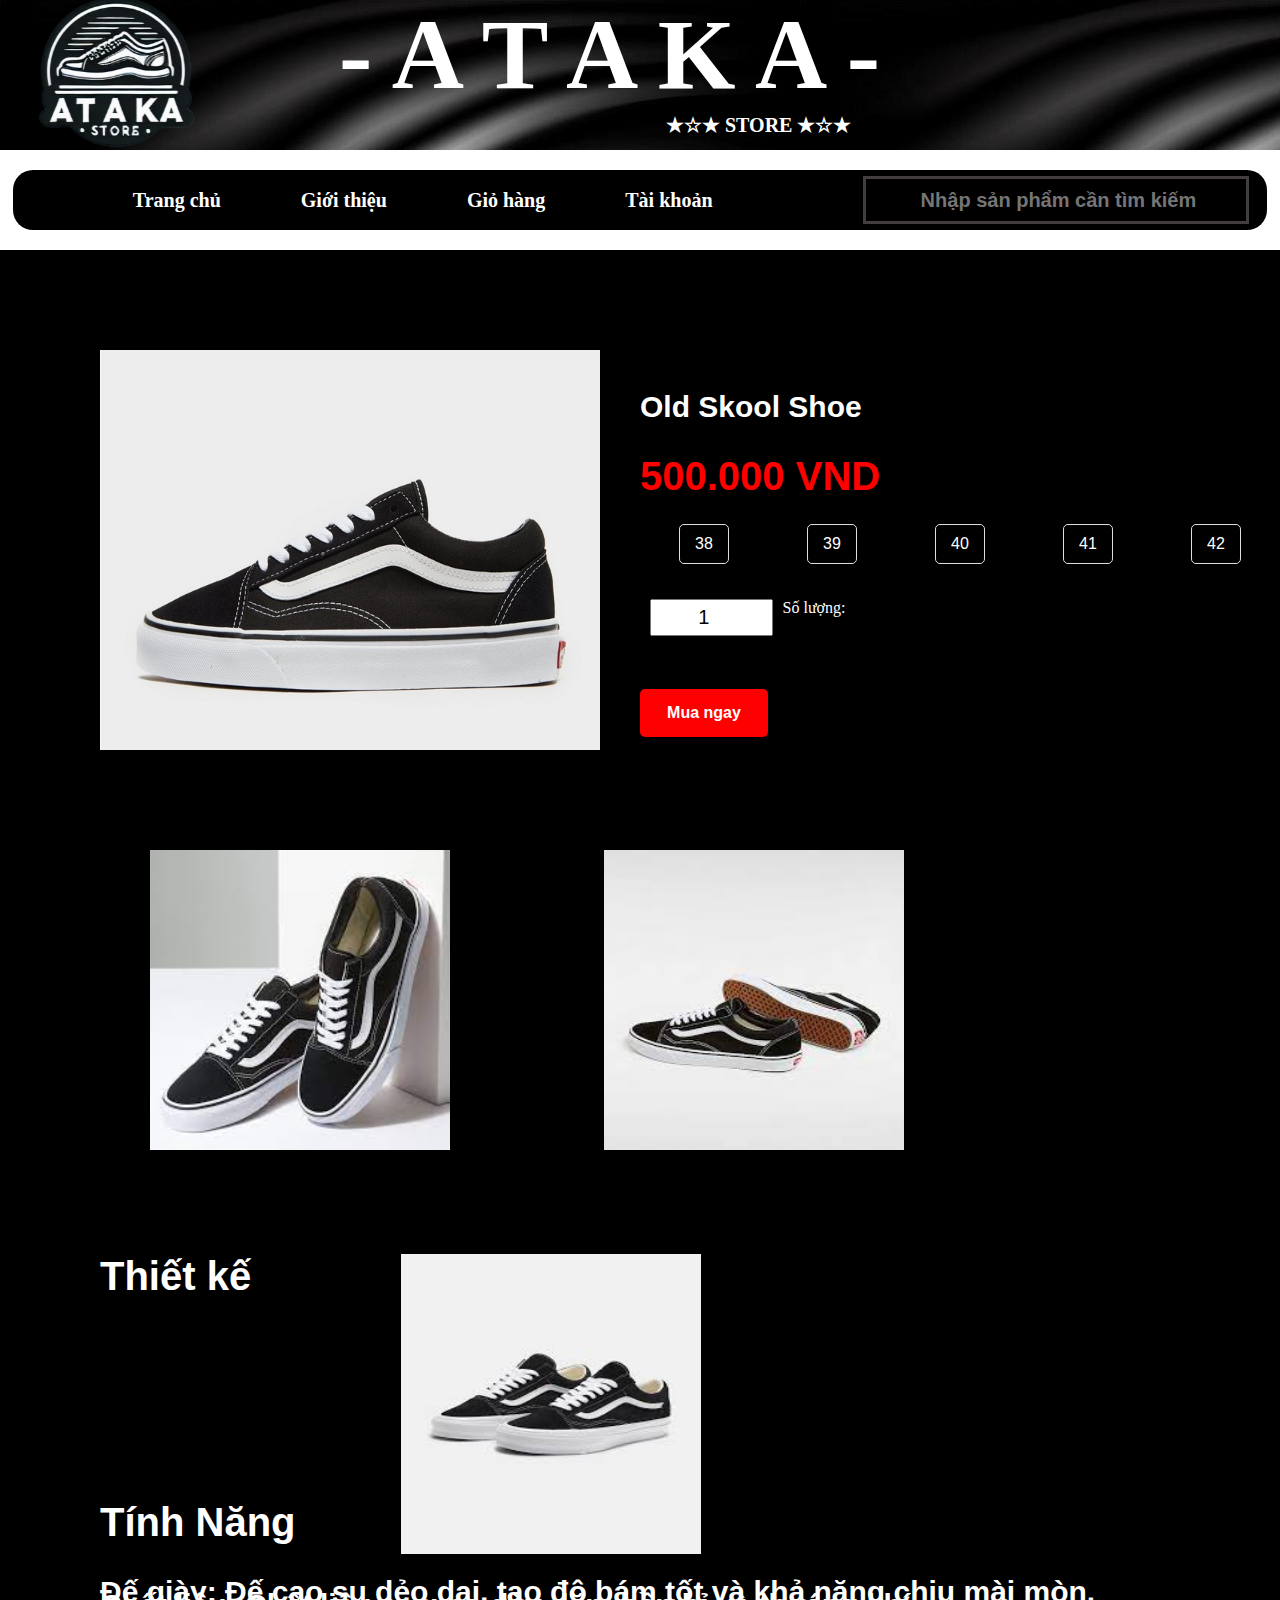
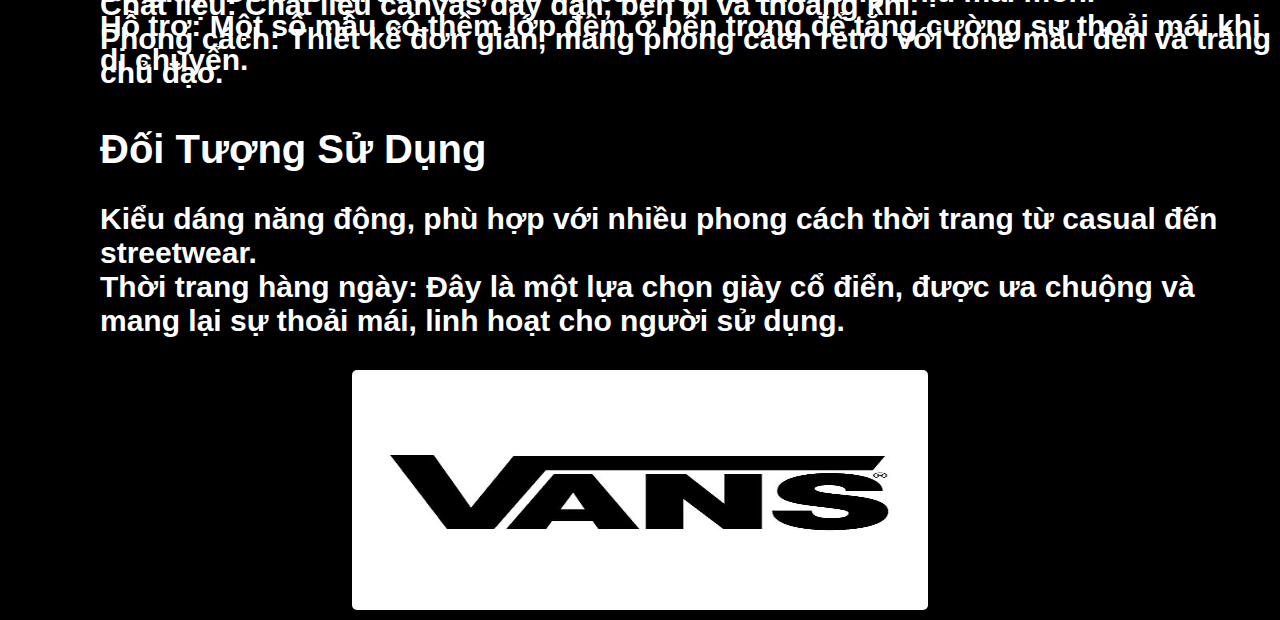
<file: Web/HTML/CT-Giay7.html>
<!DOCTYPE html>
<html lang="en">
<head>
    <meta charset="UTF-8">
    <meta name="viewport" content="width=device-width, initial-scale=1.0">
    <title>Document</title>
    <link rel="stylesheet" href="../CSS/CT-Giay.css">
</head>
<body>
    <div class="top">
        <div class="top-left">
            <a href="../HTML/index.html">
                <img src="../IMG/Logo.png" link="../HTML/index.html" alt="">
            </a>
        </div>
        <div class="top-right">
            <ul id = "main-top">
                <h1 style="color: #fff;">- A T A K A -</h1>
                <h2>★☆★ STORE ★☆★</h2>
            </ul>
        </div>
    </div>

    <div class = "menu">
        <ul>
            <li><a href="../HTML/index.html">Trang chủ</a></li>
            <li><a href="../HTML/GioiThieu.html">Giới thiệu</a></li>
            <li><a href="../HTML/GioHang.html">Giỏ hàng</a></li>
            <li><a href="../HTML/TaiKhoan.html">Tài khoản</a></li>
        </ul>
        <input type="text" placeholder=" Nhập sản phẩm cần tìm kiếm">
    </div>

    <div class = "info">
        <div class = "info-left">
            <img src="../IMG/vn3.jpg" alt="">
        </div>
        <div class = "info-right">
            <h1 style="color: #fff;">Old Skool Shoe</h1>
            <p>500.000 VND</p>
            <div class="size-options">
                <div class="size-option" data-size="38" onclick="selectSize(this)">38</div>
                <div class="size-option" data-size="39" onclick="selectSize(this)">39</div>
                <div class="size-option" data-size="40" onclick="selectSize(this)">40</div>
                <div class="size-option" data-size="41" onclick="selectSize(this)">41</div>
                <div class="size-option" data-size="42" onclick="selectSize(this)">42</div>
            </div>

            <!-- Phần nhập số lượng -->
            <div class="quantity-container">
                <label>Số lượng:</label>
                <input type="number" id="quantity" value="1" min="1">
            </div>
    
            <div class="add">
                <button class="add-dh" onclick="addToCart()">Mua ngay</button>
            </div>
        </div>

        <div class="info-content">
            <img src="../IMG/vn3-ic.jpg" alt="">
            <img src="../IMG/vn3-ic1.jpg" alt="">
            <img src="../IMG/vn3-ic2.jpg" alt="">
            <h2>Thiết kế</h2>
            <p>Chất liệu: Chất liệu canvas dày dặn, bền bỉ và thoáng khí.<br>
                Phong cách: Thiết kế đơn giản, mang phong cách retro với tone màu đen và trắng chủ đạo.
            </p>
        </div>
        <div class="info-content1">
            <h2>Tính Năng</h2>
            <p>Đế giày: Đế cao su dẻo dai, tạo độ bám tốt và khả năng chịu mài mòn.<br>
                Hỗ trợ: Một số mẫu có thêm lớp đệm ở bên trong để tăng cường sự thoải mái khi di chuyển.
            </p>
        </div>
        <div class="info-content2">
            <h2>Đối Tượng Sử Dụng</h2>
            <p>Kiểu dáng năng động, phù hợp với nhiều phong cách thời trang từ casual đến streetwear.<br>
                Thời trang hàng ngày: Đây là một lựa chọn giày cổ điển, được ưa chuộng và mang lại sự thoải mái, linh hoạt cho người sử dụng.
            </p>
        </div>
    </div>
    <div class="footer">
        <img src="../IMG/vans.jpg" alt="">
    </div>

    <script>
        function selectSize(element) {
            const options = document.querySelectorAll('.size-option');
            options.forEach(option => option.classList.remove('selected')); // Bỏ chọn tất cả
            element.classList.add('selected'); // Đánh dấu kích thước đã chọn
        }

        function addToCart() {
            const quantity = document.getElementById("quantity").value;
            const selectedSize = document.querySelector('.size-option.selected');

            if (!selectedSize) {
                alert("Vui lòng chọn kích thước!");
                return;
            }

            const product = {
                name: "Old Skool Shoe",
                price: 500000,
                size: selectedSize.getAttribute('data-size'),
                quantity: quantity,
                total: 500000 * quantity
            };

            let cart = JSON.parse(localStorage.getItem("cart")) || [];
            cart.push(product);
            localStorage.setItem("cart", JSON.stringify(cart));

            alert("Sản phẩm đã được thêm vào giỏ hàng!");
        }
    </script>

</body>
</html>
</file>
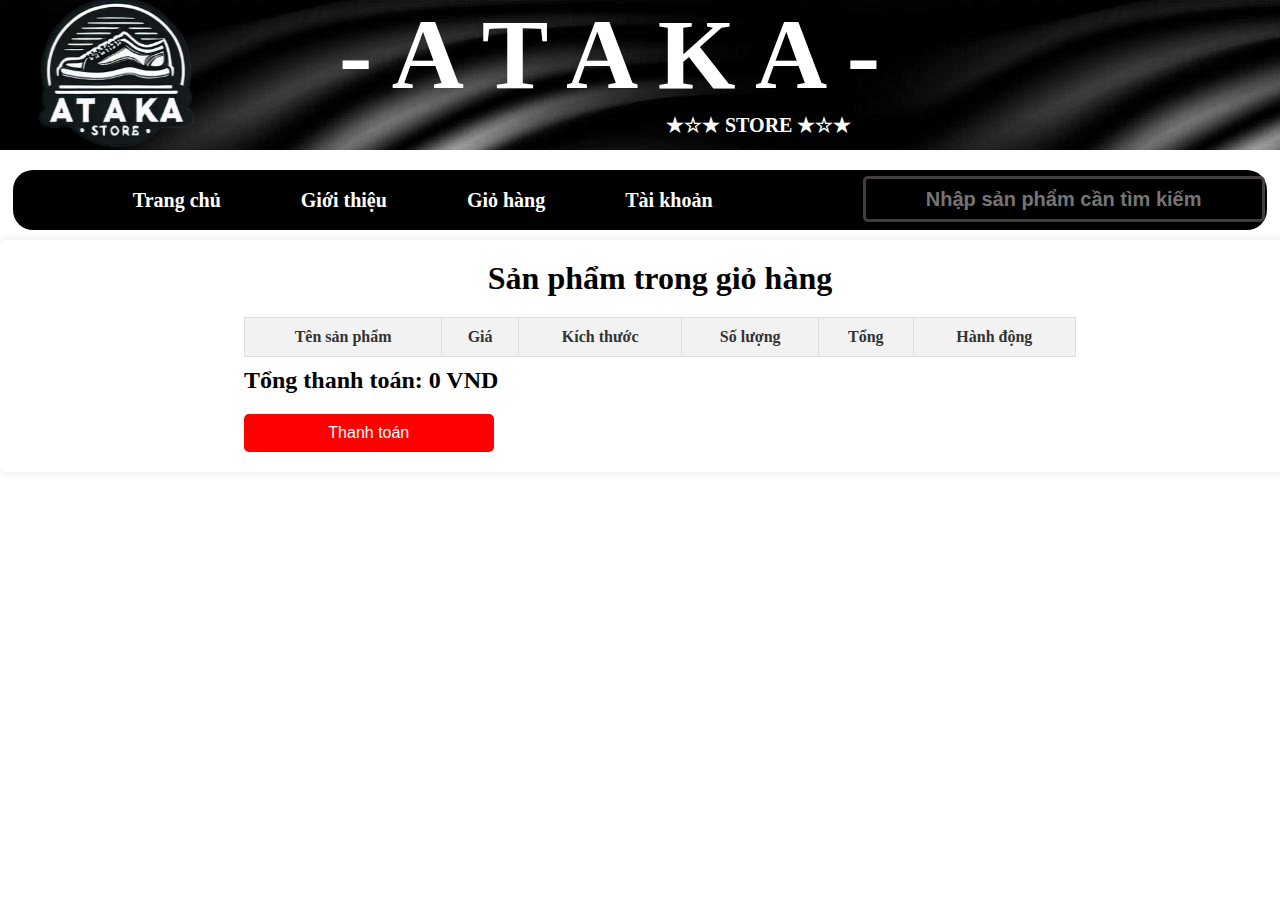
<file: Web/HTML/GioHang.html>
<!DOCTYPE html>
<html lang="en">
<head>
    <meta charset="UTF-8">
    <meta name="viewport" content="width=device-width, initial-scale=1.0">
    <title>Giỏ Hàng</title>
    <link rel="stylesheet" href="../CSS/GioHang.css">
</head>
<body>
    <div class="top">
        <div class="top-left">
            <a href="../HTML/index.html">
                <img src="../IMG/Logo.png" alt="">
            </a>
        </div>
        <div class="top-right">
            <ul id="main-top">
                <h1 style="color: #fff;">- A T A K A -</h1>
                <h2>★☆★ STORE ★☆★</h2>
            </ul>
        </div>
    </div>

    <div class="menu">
        <ul>
            <li><a href="../HTML/index.html">Trang chủ</a></li>
            <li><a href="../HTML/GioiThieu.html">Giới thiệu</a></li>
            <li><a href="../HTML/GioHang.html">Giỏ hàng</a></li>
            <li><a href="../HTML/TaiKhoan.html">Tài khoản</a></li>
        </ul>
        <input class="search" type="text" placeholder="Nhập sản phẩm cần tìm kiếm">
    </div>
    
    <div class="giohang">
        <div class="giohang-left">
            <h1>Sản phẩm trong giỏ hàng</h1>
            <table>
                <thead>
                    <tr>
                        <th>Tên sản phẩm</th>
                        <th>Giá</th>
                        <th>Kích thước</th>
                        <th>Số lượng</th>
                        <th>Tổng</th>
                        <th>Hành động</th>
                    </tr>
                </thead>
                <tbody id="cartDisplay">
                    <!-- Sản phẩm sẽ được thêm vào đây -->
                </tbody>
            </table>
            <h2>Tổng thanh toán: <span id="totalAmount">0 VND</span></h2>
            <button id="checkout-button">Thanh toán</button>
        </div>
    </div>

    <!-- The Modal -->
    <div id="myModal" class="modal">
        <div class="modal-content">
            <span class="close">&times;</span>
            <h2>Nhập Thông Tin</h2>
            <form id="paymentForm">
                <input type="text" id="input-name" placeholder="Tên" required>
                <input type="text" id="input-phone" placeholder="Số Điện Thoại" required>
                <input type="email" id="input-email" placeholder="Email" required>
                <input type="text" id="input-address" placeholder="Địa Chỉ" required>
                <select id="payment-method" required>
                    <option value="">Hình Thức Thanh Toán</option>
                    <option value="chuyển khoản">Chuyển Khoản</option>
                    <option value="tiền mặt">Tiền Mặt</option>
                    <option value="tại cửa hàng">Tại Cửa Hàng</option>
                </select>
                <button type="submit">Xác Nhận Thanh Toán</button>
            </form>
        </div>
    </div>

    <div id="payment-info" style="display: none;">
        <h2>Thông Tin Thanh Toán</h2>
        <table>
            <tr>
                <th>Tên</th>
                <th>Số Điện Thoại</th>
                <th>Email</th>
                <th>Địa Chỉ</th>
                <th>Sản Phẩm</th>
                <th>Số Lượng</th>
                <th>Giá Tiền</th>
                <th>Hình Thức Thanh Toán</th>
            </tr>
            <tr>
                <td id="name"></td>
                <td id="phone"></td>
                <td id="email"></td>
                <td id="address"></td>
                <td id="product"></td>
                <td id="total-quantity"></td>
                <td id="price"></td>
                <td id="payment-method-display"></td>
            </tr>
        </table>
    </div>
    
    <script>
        // Hàm để hiển thị giỏ hàng
        function displayCart() {
            const cart = JSON.parse(localStorage.getItem("cart")) || [];
            const cartDisplay = document.getElementById("cartDisplay");
            cartDisplay.innerHTML = ""; // Xóa nội dung cũ
            
            let totalAmount = 0;

            cart.forEach((item, index) => {
                const totalProduct = item.price * item.quantity; // Tính tổng cho sản phẩm
                totalAmount += totalProduct;

                // Thêm hàng vào bảng giỏ hàng
                cartDisplay.innerHTML += `
                    <tr>
                        <td>${item.name}</td>
                        <td>${item.price.toLocaleString()} VND</td>
                        <td>${item.size}</td>
                        <td>${item.quantity}</td>
                        <td>${totalProduct.toLocaleString()} VND</td>
                        <td>
                            <button class="remove-btn" data-index="${index}">Xóa</button>
                            <button class="add-btn" data-index="${index}">Thêm</button>
                        </td>
                    </tr>
                `;
            });

            document.getElementById("totalAmount").innerText = totalAmount.toLocaleString() + " VND";
    
            // Thêm sự kiện cho nút "Xóa" và "Thêm"
            const removeButtons = document.querySelectorAll('.remove-btn');
            const addButtons = document.querySelectorAll('.add-btn');
    
            removeButtons.forEach(button => {
                button.addEventListener('click', function() {
                    const index = this.getAttribute('data-index');
                    cart.splice(index, 1); // Xóa sản phẩm khỏi giỏ hàng
                    localStorage.setItem("cart", JSON.stringify(cart)); // Cập nhật localStorage
                    displayCart(); // Cập nhật lại giỏ hàng
                });
            });
    
            addButtons.forEach(button => {
                button.addEventListener('click', function() {
                    const index = this.getAttribute('data-index');
                    const newQuantity = parseInt(prompt("Nhập số lượng mới:", cart[index].quantity));
                    if (!isNaN(newQuantity) && newQuantity >= 0) {
                        cart[index].quantity = newQuantity; // Cập nhật số lượng
                        localStorage.setItem("cart", JSON.stringify(cart)); // Cập nhật localStorage
                        displayCart(); // Cập nhật lại giỏ hàng
                    } else {
                        alert("Vui lòng nhập số lượng hợp lệ.");
                    }
                });
            });
        }
    
        // Gọi hàm displayCart khi trang được tải
        window.onload = displayCart;
    
        // Modal
        var modal = document.getElementById("myModal");
        var btn = document.getElementById("checkout-button");
        var span = document.getElementsByClassName("close")[0];
    
        // Khi nhấn nút "Thanh toán", mở modal
        btn.onclick = function() {
            modal.style.display = "block";
        }
    
        // Khi nhấn "x", đóng modal
        span.onclick = function() {
            modal.style.display = "none";
        }
        // Xử lý xác nhận thanh toán
        document.getElementById('paymentForm').addEventListener('submit', function(event) {
            event.preventDefault(); // Ngăn chặn việc gửi form

            // Lấy thông tin từ các trường nhập liệu
            const name = document.getElementById('input-name').value;
            const phone = document.getElementById('input-phone').value;
            const email = document.getElementById('input-email').value;
            const address = document.getElementById('input-address').value;
            const paymentMethod = document.getElementById('payment-method').value;

            // Lấy thông tin sản phẩm từ giỏ hàng
            const cart = JSON.parse(localStorage.getItem("cart")) || [];
            const product = cart.map(item => item.name).join("<br>"); // Liệt kê tên sản phẩm ra từng dòng

            // Tính tổng số lượng và giá tiền
            const totalQuantity = cart.reduce((acc, item) => acc + (Number.isInteger(item.quantity) && item.quantity >= 0 ? item.quantity : 1), 0);
            const totalPrice = cart.reduce((acc, item) => acc + (item.price * item.quantity), 0); // Tính tổng giá tiền

            // Hiển thị thông tin vào bảng
            document.getElementById('name').textContent = name;
            document.getElementById('phone').textContent = phone;
            document.getElementById('email').textContent = email;
            document.getElementById('address').textContent = address;
            document.getElementById('product').innerHTML = product; // Hiển thị sản phẩm với <br>
            document.getElementById('total-quantity').textContent = totalQuantity; // Hiển thị tổng số lượng
            document.getElementById('price').textContent = totalPrice.toLocaleString() + " VND"; // Tổng giá tiền
            document.getElementById('payment-method-display').textContent = paymentMethod;

            // Hiển thị bảng thông tin
            document.getElementById('payment-info').style.display = 'block';
            modal.style.display = "none"; // Đóng modal
        });
    </script>
</body>
</html>
</file>
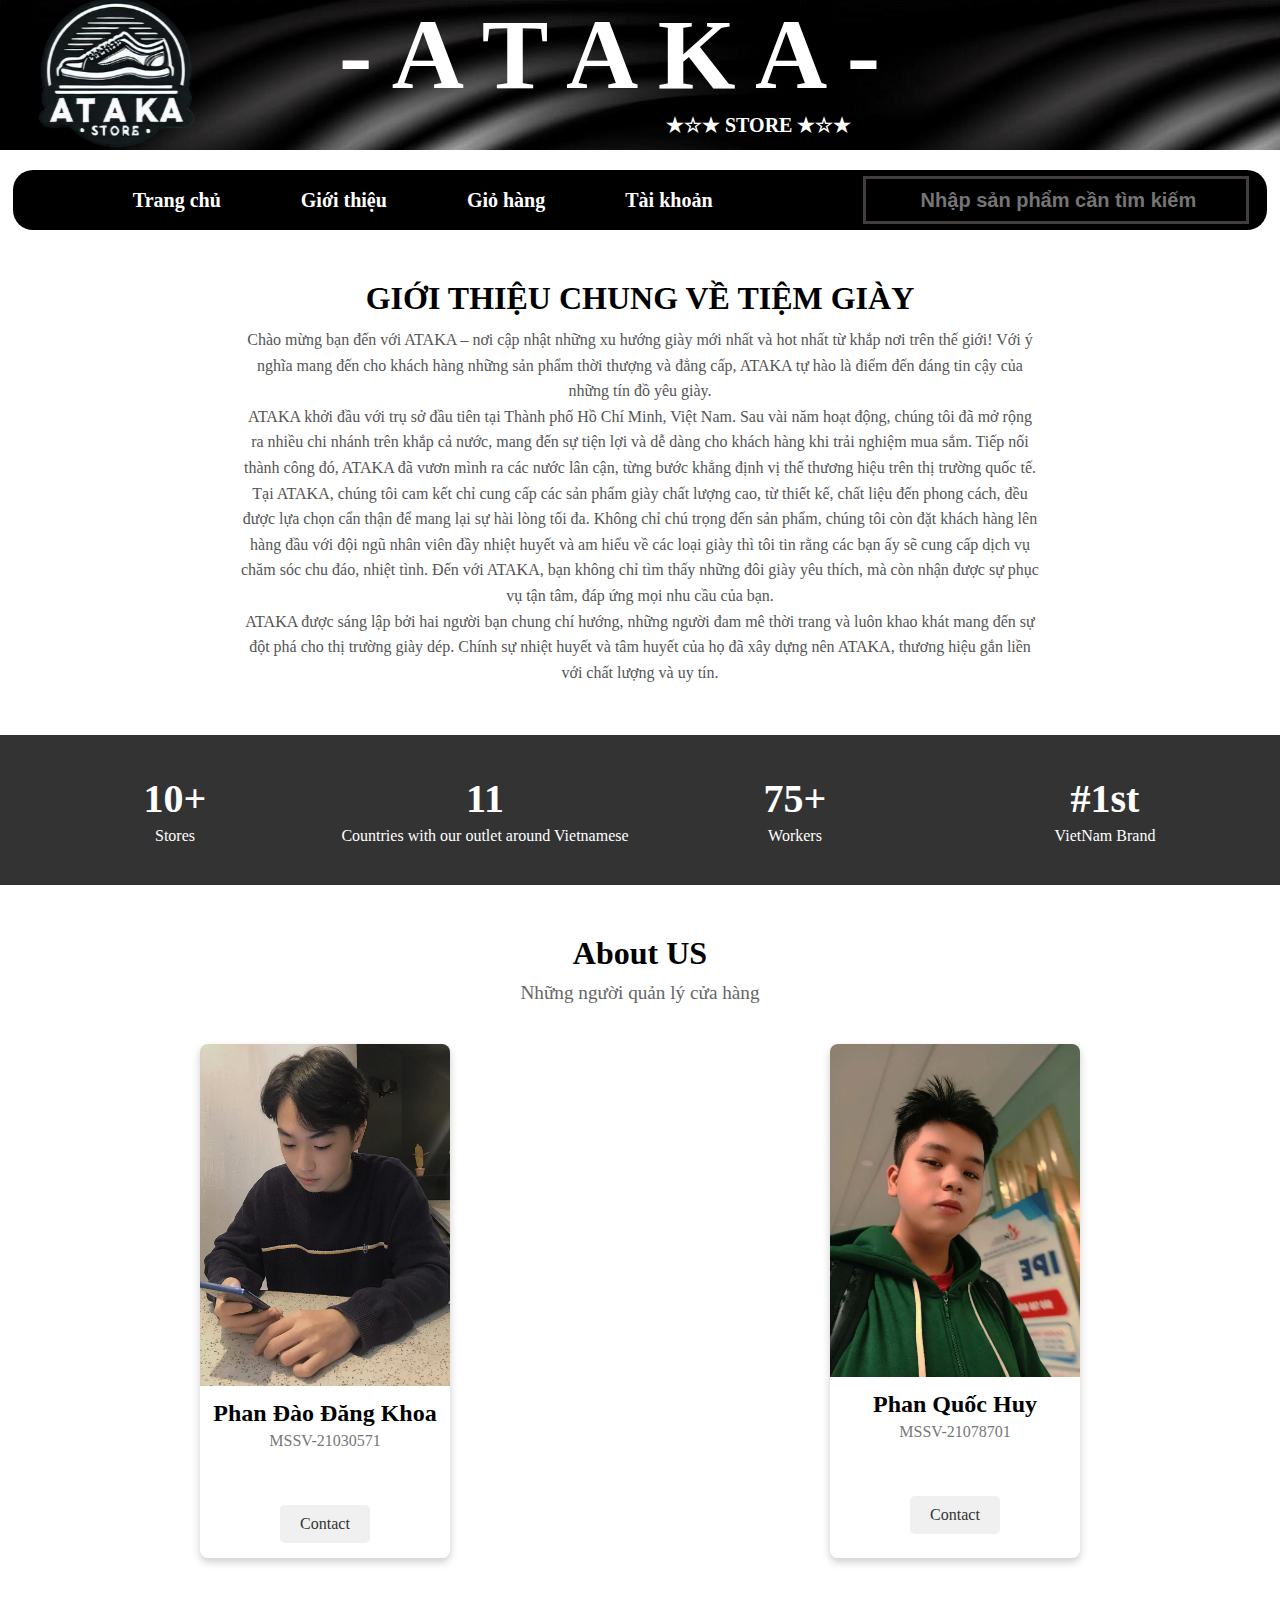
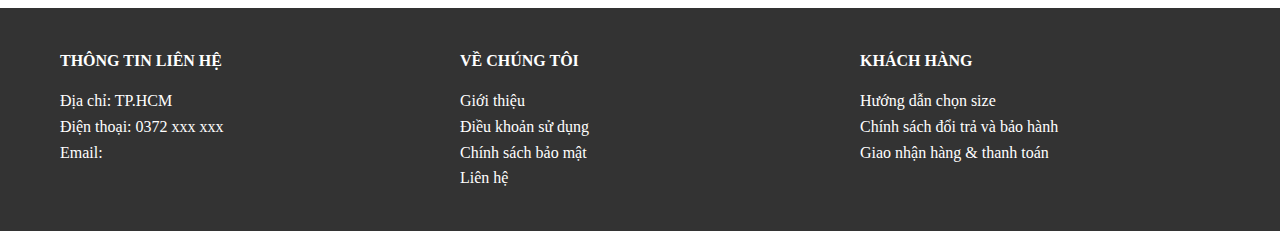
<file: Web/HTML/GioiThieu.html>
<!DOCTYPE html>
<html lang="en">
<head>
    <meta charset="UTF-8">
    <meta name="viewport" content="width=device-width, initial-scale=1.0">
    <title>Document</title>
    <link rel="stylesheet" href="../CSS/GioiThieu.css">
</head>
<body>
    <div class="top">
        <div class="top-left">
            <a href="../HTML/index.html">
                <img src="../IMG/Logo.png" link="../HTML/index.html" alt="">
            </a>
        </div>
        <div class="top-right">
            <ul id = "main-top">
                <h1 style="color: #fff;">- A T A K A -</h1>
                <h2>★☆★ STORE ★☆★</h2>
            </ul>
        </div>
    </div>

    <div class = "menu">
        <ul>
            <li><a href="../HTML/index.html">Trang chủ</a></li>
            <li><a href="../HTML/GioiThieu.html">Giới thiệu</a></li>
            <li><a href="../HTML/GioHang.html">Giỏ hàng</a></li>
            <li><a href="../HTML/TaiKhoan.html">Tài khoản</a></li>
        </ul>
        <input type="text" placeholder=" Nhập sản phẩm cần tìm kiếm">
    </div>

    <div class="section">
        <div class="about-section">
            <h2>GIỚI THIỆU CHUNG VỀ TIỆM GIÀY</h2>
            <p>
                Chào mừng bạn đến với ATAKA – nơi cập nhật những xu hướng giày mới nhất và hot nhất từ khắp nơi trên thế giới! 
                Với ý nghĩa mang đến cho khách hàng những sản phẩm thời thượng và đẳng cấp, ATAKA tự hào là điểm đến đáng tin cậy của những tín đồ yêu giày.
            </p>
            <p>
                ATAKA khởi đầu với trụ sở đầu tiên tại Thành phố Hồ Chí Minh, Việt Nam. 
                Sau vài năm hoạt động, chúng tôi đã mở rộng ra nhiều chi nhánh trên khắp cả nước, mang đến sự tiện lợi và dễ dàng cho khách hàng khi trải nghiệm mua sắm. 
                Tiếp nối thành công đó, ATAKA đã vươn mình ra các nước lân cận, từng bước khẳng định vị thế thương hiệu trên thị trường quốc tế.
            </p>
            <p>
                Tại ATAKA, chúng tôi cam kết chỉ cung cấp các sản phẩm giày chất lượng cao, từ thiết kế, chất liệu đến phong cách, đều được lựa chọn cẩn thận để mang lại sự hài lòng tối đa. 
                Không chỉ chú trọng đến sản phẩm, chúng tôi còn đặt khách hàng lên hàng đầu với đội ngũ nhân viên đầy nhiệt huyết và am hiểu về các loại giày thì tôi tin rằng các bạn ấy sẽ cung cấp dịch vụ chăm sóc chu đáo, nhiệt tình. 
                Đến với ATAKA, bạn không chỉ tìm thấy những đôi giày yêu thích, mà còn nhận được sự phục vụ tận tâm, đáp ứng mọi nhu cầu của bạn.
            </p>
            <p>
                ATAKA được sáng lập bởi hai người bạn chung chí hướng, những người đam mê thời trang và luôn khao khát mang đến sự đột phá cho thị trường giày dép. 
                Chính sự nhiệt huyết và tâm huyết của họ đã xây dựng nên ATAKA, thương hiệu gắn liền với chất lượng và uy tín.
            </p>
        </div>

        <div class="stats-section">
            <div class="stats-box">
                <h3>10+</h3>
                <p>Stores</p>
            </div>
            <div class="stats-box">
                <h3>11</h3>
                <p>Countries with our outlet around Vietnamese</p>
            </div>
            <div class="stats-box">
                <h3>75+</h3>
                <p>Workers</p>
            </div>
            <div class="stats-box">
                <h3>#1st</h3>
                <p>VietNam Brand</p>
            </div>
        </div>

        <div class="team-section">
            <h2>About US</h2>
            <p>Những người quản lý cửa hàng</p>
            <div class="team-cards">
                <div class="team-card">
                    <img src="../IMG/khoa.jpg" alt="Phan Đào Đăng Khoa">
                    <h3>Phan Đào Đăng Khoa</h3>
                    <p>MSSV-21030571</p>
                    <a href="dangkhoa13122003@gmail.com" class="contact-button">Contact</a>
                </div>
                <div class="team-card">
                    <img src="../IMG/Huy.jpg" alt="Phan Quốc Huy">
                    <h3>Phan Quốc Huy</h3>
                    <p>MSSV-21078701</p>
                    <a href="phanquochuy123@gmail.com" class="contact-button">Contact</a>
                </div>
            </div>
        </div>

        <div class="footer">     
            <div class="footer-section">
                <div class="footer-column">
                    <p class="footer-title">THÔNG TIN LIÊN HỆ</p>
                    <p>
                        Địa chỉ: TP.HCM <br/>
                        Điện thoại: 0372 xxx xxx <br/>
                        Email:
                    </p>
                </div>
        
                <div class="footer-column">
                    <p class="footer-title">VỀ CHÚNG TÔI</p>
                    <p>
                        <a href="#">Giới thiệu</a> <br/> 
                        <a href="#">Điều khoản sử dụng</a><br/>
                        <a href="#">Chính sách bảo mật</a> <br/> 
                        <a href="#">Liên hệ</a>
                    </p>
                </div>
        
                <div class="footer-column">
                    <p class="footer-title">KHÁCH HÀNG</p>
                    <p>
                        <a href="./images/chonsize.png">Hướng dẫn chọn size</a> <br/>
                        <a href="#">Chính sách đổi trả và bảo hành</a><br/>
                        <a href="#">Giao nhận hàng & thanh toán</a>
                    </p>
                </div>
            </div>
        </div>
    </div>
</body>
</html>
</file>
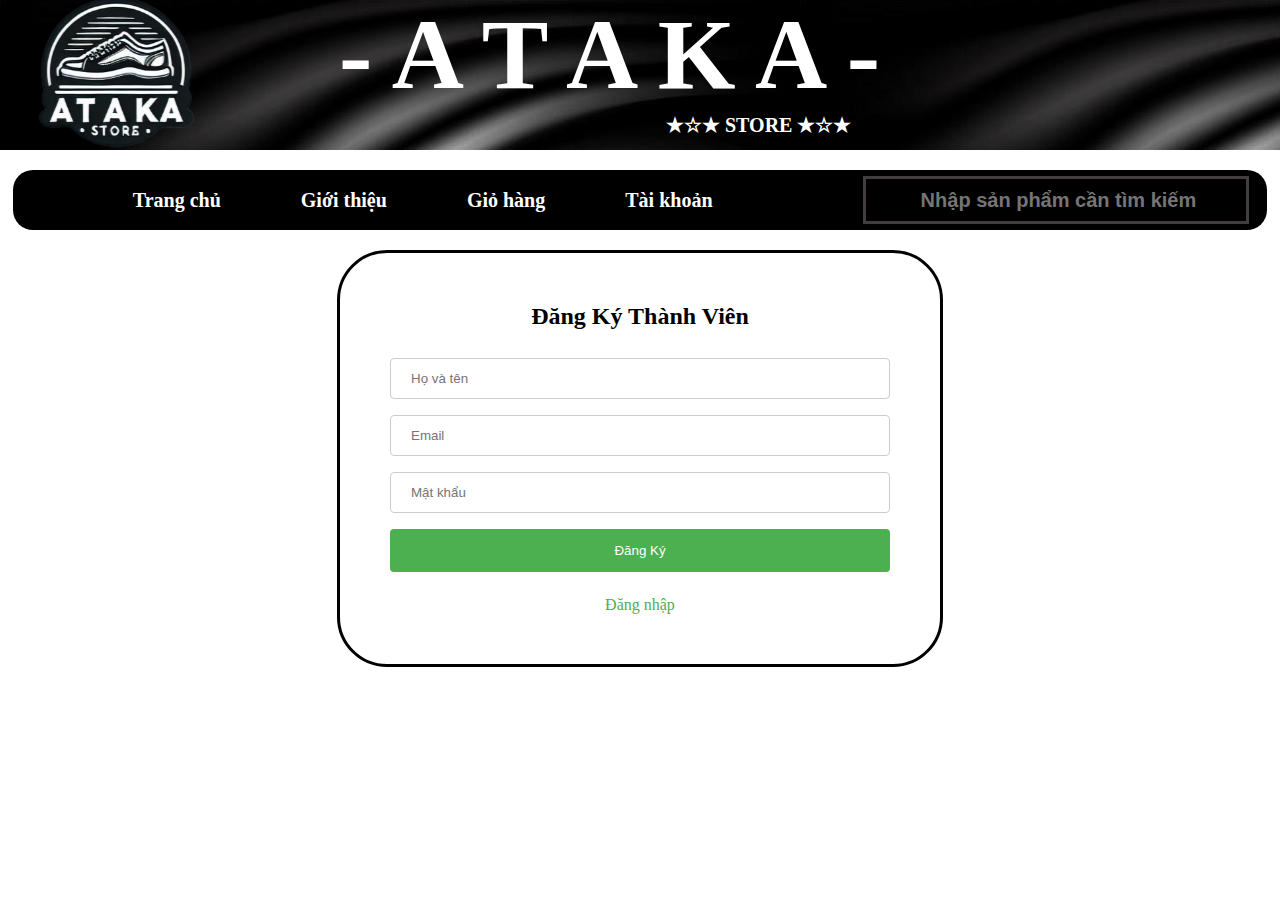
<file: Web/HTML/TaiKhoan.html>
<!DOCTYPE html>
<html lang="en">
<head>
    <meta charset="UTF-8">
    <meta name="viewport" content="width=device-width, initial-scale=1.0">
    <title>Document</title>
    <link rel="stylesheet" href="../CSS/TaiKhoan.css">
    <script src="../JS/jquery-3.7.1.js"></script>
</head>
<body>
    <div class="top">
        <div class="top-left">
            <a href="../HTML/index.html">
                <img src="../IMG/Logo.png" link="../HTML/index.html" alt="">
            </a>
        </div>
        <div class="top-right">
            <ul id = "main-top">
                <h1 style="color: #fff;">- A T A K A -</h1>
                <h2>★☆★ STORE ★☆★</h2>
            </ul>
        </div>
    </div>

    <div class = "menu">
        <ul>
            <li><a href="../HTML/index.html">Trang chủ</a></li>
            <li><a href="../HTML/GioiThieu.html">Giới thiệu</a></li>
            <li><a href="../HTML/GioHang.html">Giỏ hàng</a></li>
            <li><a href="../HTML/TaiKhoan.html">Tài khoản</a></li>
        </ul>
        <input type="text" placeholder=" Nhập sản phẩm cần tìm kiếm">
    </div>

    <div class="container">
        <h2>Đăng Ký Thành Viên</h2>
        <form id="registrationForm">
            <input type="name" id="name" placeholder="Họ và tên" required>
            <input type="email" id="email" placeholder="Email" required>
            <input type="password" id="password" placeholder="Mật khẩu" required>
            <button type="submit">Đăng Ký</button>
        </form>
        <div class="links">
            <a href="login.html">Đăng nhập</a>
        </div>
        <div id="message"></div>
        <div id="userInfo" style="display: none;">
            <h3>Thông tin thành viên:</h3>
            <p id="infoName"></p>
            <p id="infoEmail"></p>
        </div>
    </div>

    <script>
        $(document).ready(function() {
            $('#registrationForm').on('submit', function(event) {
                event.preventDefault(); // Ngăn chặn việc gửi form

                // Lấy dữ liệu từ form
                var name = $('#name').val();
                var email = $('#email').val();
                var password = $('#password').val();

                // Kiểm tra dữ liệu
                if (name && email && password) {
                    // Lưu thông tin vào LocalStorage
                    var users = JSON.parse(localStorage.getItem('users')) || [];
                    users.push({ name: name, email: email, password: password });
                    localStorage.setItem('users', JSON.stringify(users));

                    // Hiển thị thông báo thành công
                    $('#message').html('<p>Đăng ký thành công! Thông tin của bạn đã được lưu.</p>').css('color', 'green');

                    // Hiển thị thông tin thành viên
                    $('#infoName').text('Họ và tên: ' + name);
                    $('#infoEmail').text('Email: ' + email);
                    $('#userInfo').show(); // Hiện phần thông tin thành viên

                    // Xóa form sau khi đăng ký
                    $('#registrationForm')[0].reset();
                } else {
                    $('#message').html('<p>Vui lòng điền đầy đủ thông tin.</p>').css('color', 'red');
                }
            });
        });
    </script>
</body>
</html>
</file>
<file: Web/CSS/CT-Giay.css>
*{
    padding: 0px auto;
    margin: 0px auto;
}

body{
    width: 100%;
    height: 2200px;
}

.top{
    width: 100%;
    height: 150px;
    background-color: #000;
    line-height: 50px;
    background-image: url("../IMG/bg-top.jpg");
}

.top-left{
    float: left;
    width: 20%;
    height: 100%;
    margin-top: -40px;
}

.top-right{
    float: right;
    width: 80%;
    height: 100%;
}   

.top-right ul h1{ 
    list-style: none;
    float: right;
    margin-right: 400px;
    margin-top: 30px;
    font-size: 100px;
    text-align: center;
}

.top-right ul h2{
    display: inline-block;
    margin-left: 370px;
    margin-top: 20px;
    color: #fff;
    font-size: 20px;
    text-align: center;
}

.menu{
    background-color: #000;
    height: 60px;
    width: 98%;
    margin-top: 20px;
    border-radius: 20px;
}

.menu input{            
    background: transparent; /* Nền trong suốt */
    border: 3px solid #423e3e; /* Đường viền */
    width: 30%;
    height: 40px;
    margin-top: 6px;
    margin-left: 150px;
    font-size: 20px;;
    font-weight: bold;
    color: white;
    text-align: center;
}

.menu ul{
    list-style: none;
    float: left;
    text-align: center;
}

.menu ul li{    
    float: left;
    margin-left: 80px;
    margin-top: 5px;
    line-height: 50px;
    color: #fff;
    font-size: 20px;
    font-weight: bold;
}

.menu ul li a{
    text-decoration: none;
    color: #fff;
    text-align: center;
}

.menu ul li a:hover{
    color: red;
}

/*-------------info----------------*/
.info {
    width: 100%;
    height: 1720px;
    margin-top: 20px;
    background-color: #000;   
}

.info-left{
    float: left;
    width: 40%;
    height: 500px;
    background-color: #000;
}

.info-left img{
    width: 500px;
    height: 400px;
    text-align: center;
    margin-left: 100px;
    margin-top: 100px;
}

.info-right{
    float: right;
    width: 50%;
    height: 500px;
}

.info-right h1{
    margin-top: 140px;
    color: #fff;
    font-size: 30px;
    font-family: sans-serif;
    font-weight: bold;
}

.info-right p{
    margin-top: 30px;
    color:red;
    font-size: 20px;
    font-family: sans-serif;
    font-weight: bold;
    font-size: 40px;
}

/*-------------content---------------*/

.info-content{
    width: 100%;
    height: 700px;
    float: left;
}

.info-content h2{
    margin-top: 100px;
    color: #fff;
    font-size: 40px;
    font-family: sans-serif;
    font-weight: bold;
    float: left;
    margin-left: 100px;
}

.info-content1 h2{
    margin-top: 50px;
    color: #fff;
    font-size: 40px;
    font-family: sans-serif;
    font-weight: bold;
    float: left;
    margin-left: 100px;
}

.info-content2 h2{
    margin-top: 50px;
    color: #fff;
    font-size: 40px;
    font-family: sans-serif;
    font-weight: bold;
    float: left;
    margin-left: 100px;
}

.info-content2 p{
    margin-top: 30px;
    color: #fff;
    font-size: 30px;
    font-family: sans-serif;
    font-weight: bold;
    float: left;
    margin-left: 100px;
}

.info-content1 p{
    margin-top: 30px;
    color: #fff;
    font-size: 30px;
    font-family: sans-serif;
    font-weight: bold;
    float: left;
    margin-left: 100px;
}

.info-content p{
    margin-top: 30px;
    color: #fff;
    font-size: 30px;
    font-family: sans-serif;
    font-weight: bold;
    float: left;
    margin-left: 100px;
}

.info-content img{
    width: 300px;
    height: 300px;
    text-align: center;
    margin-left: 150px;
    margin-top: 100px;
}


/*-----------------------------------------*/

.size-options {
    display: flex;
    justify-content: space-around;
    margin: 20px 0;
    color: #fff;
    font-family: sans-serif;
}
.size-option {
    display: inline-block;
    padding: 10px 15px;
    border: 1px solid #ddd;
    border-radius: 5px;
    margin: 5px;
    cursor: pointer;
    transition: background-color 0.3s;
}
.size-option:hover {
    border-color: #007bff;
}
.size-option.selected {
    background-color: #f0f0f0; /* Màu nền khi được chọn */
    border-color: red; /* Đổi màu viền khi được chọn */
}

.quantity-container {
    float: left;
    height: 50px;
    color: #fff;
    margin-top: 10px;
}
.quantity-container input {
    width: 30%;
    padding: 5px;
    text-align: center;
    margin: 0 10px;
    font-size: 20px;
    float: left;
}

/*-----------------------------------------*/
.add{
    float: left;
    width: 100%;
    flex-direction: column;
    margin-top: 20px;;
}

.add-dh {
    display: block;
    float: left;
    width: 20%;
    padding: 15px;
    margin-top: 20px;
    background-color: red;
    color: white;
    border: none;
    border-radius: 5px;
    font-size: 16px;
    font-weight: bold;
    cursor: pointer;
    transition: background-color 0.3s;
}
.add-dh:hover {
    background-color: #7d1e1e;
}

.add-them {
    display: block;
    float: left;
    width: 50%;
    padding: 15px;
    margin-top: 20px;
    margin-left: 20px;
    background-color: #007bff;
    color: white;
    border: none;
    border-radius: 5px;
    font-size: 16px;
    font-weight: bold;
    cursor: pointer;
    transition: background-color 0.3s;
}
.add-them:hover {
    background-color: #0056b3;
}

/*-----------------------------------------*/
.footer {
    width: 100%;
    height: 250px;
    background-color: #000;
    text-align: center;
}

.footer img{
    width: 45%;
    height: 240px;
    border: 6px #fff;
    border-radius: 5px;
}
</file>
<file: Web/CSS/GioHang.css>
*{
    padding: 0px auto;
    margin: 0px auto;
}

body{
    width: 100%;
    height: auto;
}

.top{
    width: 100%;
    height: 150px;
    background-color: #000;
    line-height: 50px;
    background-image: url("../IMG/bg-top.jpg");
}

.top-left{
    float: left;
    width: 20%;
    height: 100%;
    margin-top: -40px;
}

.top-right{
    float: right;
    width: 80%;
    height: 100%;
}   

.top-right ul h1{
    list-style: none;
    float: right;
    margin-right: 400px;
    margin-top: 30px;
    font-size: 100px;
}

.top-right ul h2{
    display: inline-block;
    margin-left: 370px;
    margin-top: 20px;
    color: #fff;
    font-size: 20px;

}

.menu{
    background-color: #000;
    height: 60px;
    width: 98%;
    margin-top: 20px;
    border-radius: 20px;
}

.menu input{            
    background: transparent; /* Nền trong suốt */
    border: 3px solid #423e3e; /* Đường viền */
    width: 30%;
    height: 20px;
    margin-top: 6px;
    margin-left: 150px;
    font-size: 20px;;
    font-weight: bold;
    color: white;
    text-align: center;
}

.menu ul{
    list-style: none;
    float: left;
    text-align: center;
}

.menu ul li{    
    float: left;
    margin-left: 80px;
    margin-top: 5px;
    line-height: 50px;
    color: #fff;
    font-size: 20px;
    font-weight: bold;
}

.menu ul li a{
    text-decoration: none;
    color: #fff;
    text-align: center;
}

.menu ul li a:hover{
    color: red;
}

.search{
    background-color: #000;
    width: 100%;
    height: 700px;
    margin-top: px;
    background-image: url("../IMG/bg-top3.jpg");
    justify-content: center;
}

.search h2{
    color: white;
    font-weight: bold;
    margin-top: 20px;
    padding-top: 20px;
    text-align: center  ;
}

/*
.giohang{
    background-color: #000;
    width: 100%;    
    height: 1000px;
    margin-top: 10px;
    justify-content: center;
    text-align: center;
    border-radius: 5px;
}

.giohang-left{
    float: left;
    width: 65%;
    height: 970px;
    margin-top: 10px;
    margin-left: 20px;
    justify-content: center;
    text-align: center;
    border-radius: 5px;
    background-color: #fff  ;
    border: 2px solid red;
}

.giohang-left h1{
    color: red;
    font-weight: bold;
    margin-top: 10px;
    padding-top: 10px;
    text-align: center  ;
}

.giohang-right{
    float: right;
    width: 30%;
    height: 970px;
    margin-top: 10px;
    margin-right: 20px;
    justify-content: center;
    text-align: center;
    border-radius: 5px;
    background-color:aqua  ;
    border: 2px solid red;
}

.giohang-right h1{
    color: white;
    font-weight: bold;
    margin-top: 10px;
    padding-top: 10px;
    text-align: center  ;
}*/

.giohang {
    background-color: #ffffff;
    width: 100%;
    margin-top: 10px;
    display: flex;
    justify-content: space-between;
    padding: 20px;
    border-radius: 5px;
    box-shadow: 0 0 10px rgba(0,0,0,0.1);
}

.giohang-left {
    width: 65%;
}

.giohang-left h2 {
    margin-top: 10px;
}

.giohang-left h1{
    color: black;
    font-weight: bold;
    text-align: center;
    margin-bottom: 20px;
}

table {
    width: 100%;
    border-collapse: collapse;
}

th, td {
    border: 1px solid #ddd;
    padding: 8px;
    text-align: center;
}

th {
    background-color: #f2f2f2;
    color: black;
}

#total-price {
    font-size: 24px;
    font-weight: bold;
    text-align: center;
    margin-top: 20px;
}

button {
    width: 70%;
    padding: 10px;
    background-color: red;
    color: white;
    border: none;
    border-radius: 5px;
    font-size: 16px;
    cursor: pointer;
    text-align: center;
    transition: background-color 0.3s;
    display: flex; 
    justify-content: center; 
    align-items: center;
}

button:hover {
    background-color: darkred;
}

#checkout-button{
    margin-top: 20px;
    float: left;
    width: 30%;
}

.remove-btn{
    font-size: 10px;
    font-weight: bold;
    width: 70px;
    height: 30px;
}
.add-btn{
    font-size: 10px;
    font-weight: bold;
    width: 70px;
    height: 30px;
    background-color: blue;
}

#myModal {
    display: none; /* Ẩn phần nhập thông tin ban đầu */
    margin-top: 20px;
}

.modal {
    display: block;
    position: fixed;
    z-index: 1;
    left: 0;
    top: 0;
    width: 100%;
    height: 100%;
    overflow: auto;
    background-color: rgba(0, 0, 0, 0.4);
}
  
.modal-content {
    background-color: #fefefe;
    margin: 15% auto;
    padding: 20px;
    border: 1px solid #888;
    width: 80%;
    max-width: 400px;
    border-radius: 10px;
}
  
.close {
    color: #aaa;
    float: right;
    font-size: 28px;
    font-weight: bold;
}
  
.close:hover, .close:focus {
    color: black;
    text-decoration: none;
    cursor: pointer;
}
  
input, select {
    width: 95%;
    padding: 10px;
    margin: 10px 0;
    border: 1px solid #ccc;
    border-radius: 5px;
}
  
button {
    background-color: red;
    color: white;
    border: none;
    padding: 10px;
    width: 100%;
    border-radius: 5px;
    cursor: pointer;
}
  
button:hover {
    background-color: darkred;
}


#payment-info {
    margin-top: 20px;
    padding: 20px;
    border: 1px solid #ccc;
    border-radius: 10px;
    background-color: #f9f9f9;
    box-shadow: 0 2px 10px rgba(0, 0, 0, 0.1);
}

#payment-info h2 {
    text-align: center;
    color: #333;
}

table {
    width: 100%;
    border-collapse: collapse;
    margin-top: 10px;
}

th, td {
    border: 1px solid #ddd;
    padding: 10px;
    text-align: center;
}

th {
    background-color: #f2f2f2;
    color: #333;
}

td {
    color: #555;
}

tr:nth-child(even) {
    background-color: #f9f9f9;
}

tr:hover {
    background-color: #f1f1f1;
}
</file>
<file: Web/CSS/GioiThieu.css>
*{
    padding: 0px auto;
    margin: 0px auto;
}

body{
    width: 100%;
    height: 1500px;
}

.top{
    width: 100%;
    height: 150px;
    background-color: #000;
    line-height: 50px;
    background-image: url("../IMG/bg-top.jpg");
}

.top-left{
    float: left;
    width: 20%;
    height: 100%;
    margin-top: -40px;
}

.top-right{
    float: right;
    width: 80%;
    height: 100%;
}   

.top-right ul h1{
    list-style: none;
    float: right;
    margin-right: 400px;
    margin-top: 30px;
    font-size: 100px;
}

.top-right ul h2{
    display: inline-block;
    margin-left: 370px;
    margin-top: 20px;
    color: #fff;
    font-size: 20px;

}
/*Má»¥c*/
.menu{
    background-color: #000;
    height: 60px;
    width: 98%;
    margin-top: 20px;
    border-radius: 20px;
}

.menu input{            
    background: transparent; /* Ná»n trong suá»‘t */
    border: 3px solid #423e3e; /* ÄÆ°á»ng viá»n */
    width: 30%;
    height: 40px;
    margin-top: 6px;
    margin-left: 150px;
    font-size: 20px;;
    font-weight: bold;
    color: white;
    text-align: center;
}

.menu ul{
    list-style: none;
    float: left;
    text-align: center;
}

.menu ul li{    
    float: left;
    margin-left: 80px;
    margin-top: 5px;
    line-height: 50px;
    color: #fff;
    font-size: 20px;
    font-weight: bold;
}

.menu ul li a{
    text-decoration: none;
    color: #fff;
    text-align: center;
}

.menu ul li a:hover{
    color: red;
}

.search{
    background-color: #000;
    width: 100%;
    height: 700px;
    margin-top: px;
    background-image: url("../IMG/bg-top3.jpg");
    justify-content: center;
}

.search h2{
    color: white;
    font-weight: bold;
    margin-top: 20px;
    padding-top: 20px;
    text-align: center  ;
}
/*Giá»›i thiá»‡u*/
.about-section {
    text-align: center;
    padding: 50px 20px;
}
.about-section h2 {
    font-size: 2rem;
    margin-bottom: 10px;
}
.about-section p {
    max-width: 800px;
    margin: 0 auto;
    font-size: 1rem;
    line-height: 1.6;
    color: #555;
}

.stats-section {
    background-color: #333;
    color: #fff;
    display: flex;
    justify-content: space-around;
    padding: 40px 20px;
    text-align: center;
}
.stats-box {
    flex: 1;
    margin: 0 10px;
}
.stats-box h3 {
    font-size: 2.5rem;
    margin: 0;
}
.stats-box p {
    font-size: 1rem;
    margin: 5px 0 0;
}

.team-section {
    text-align: center;
    padding: 50px 20px;
}

.team-section h2 {
    font-size: 2rem;
    margin-bottom: 10px;
}

.team-section p {
    font-size: 1.2rem;
    color: #666;
    margin-bottom: 40px;
}

.team-cards {
    display: flex;
    justify-content: center;
    gap: 20px;
    flex-wrap: wrap;
}

.team-card {
    width: 250px;
    background-color: #fff;
    border-radius: 8px;
    box-shadow: 0 4px 8px rgba(0, 0, 0, 0.2);
    overflow: hidden;
    text-align: center;
}

.team-card img {
    width: 100%;
    height: auto;
    object-fit: cover;
}

.team-card h3 {
    font-size: 1.5rem;
    margin: 10px 0 5px;
}

.team-card p {
    font-size: 1rem;
    color: #777;
}

.contact-button {
    display: inline-block;
    padding: 10px 20px;
    margin: 15px 0;
    background-color: #f0f0f0;
    color: #333;
    text-decoration: none;
    border-radius: 5px;
    transition: background-color 0.3s;
}

.contact-button:hover {
    background-color: #ddd;
}

.footer {
    background-color: #333;
    color: #fff;
    padding: 40px 20px;
    display: flex;
    justify-content: center;
    align-items: center;
}

.footer-section {
    display: flex;
    justify-content: space-between;
    max-width: 1200px;
    width: 100%;
}

.footer-column {
    flex: 1;
    margin: 0 20px;
    text-align: left;
}

.footer-title {
    font-size: 1.5rem;
    font-weight: bold;
    margin-bottom: 15px;
}

.footer-column p {
    font-size: 1rem;
    line-height: 1.6;
}

.footer-column p a {
    text-decoration: none;
    color: #fff;
    transition: color 0.3s;
}

.footer-column p a:hover {
    color: red;
}
</file>
<file: Web/CSS/TaiKhoan.css>
*{
    padding: 0px auto;
    margin: 0px auto;
}

body{
    background-color:white;
    width: 100%;
    height: auto;
}

.top{
    width: 100%;
    height: 150px;
    background-color: #000;
    line-height: 50px;
    background-image: url("../IMG/bg-top.jpg");
}

.top-left{
    float: left;
    width: 20%;
    height: 100%;
    margin-top: -40px;
}

.top-right{
    float: right;
    width: 80%;
    height: 100%;
}   

.top-right ul h1{
    list-style: none;
    float: right;
    margin-right: 400px;
    margin-top: 30px;
    font-size: 100px;
}

.top-right ul h2{
    display: inline-block;
    margin-left: 370px;
    margin-top: 20px;
    color: #fff;
    font-size: 20px;

}

.menu{
    background-color: #000;
    height: 60px;
    width: 98%;
    margin-top: 20px;
    border-radius: 20px;
}

.menu input{            
    background: transparent; /* Nền trong suốt */
    border: 3px solid #423e3e; /* Đường viền */
    width: 30%;
    height: 40px;
    margin-top: 6px;
    margin-left: 150px;
    font-size: 20px;;
    font-weight: bold;
    color: white;
    text-align: center;
}

.menu ul{
    list-style: none;
    float: left;
    text-align: center;
}

.menu ul li{    
    float: left;
    margin-left: 80px;
    margin-top: 5px;
    line-height: 50px;
    color: #fff;
    font-size: 20px;
    font-weight: bold;
}

.menu ul li a{
    text-decoration: none;
    color: #fff;
    text-align: center;
}

.menu ul li a:hover{
    color: red;
}

.search{
    background-color: #000;
    width: 100%;
    height: 700px;
    margin-top: px;
    background-image: url("../IMG/bg-top3.jpg");
    justify-content: center;
}

.search h2{
    color: white;
    font-weight: bold;
    margin-top: 20px;
    padding-top: 20px;
    text-align: center;
}
/*-------------------------*/
.container{
    background-color: white;
    padding: 50px;
    border: 3px solid black;
    border-radius: 50px;
    max-width: 500px;
    margin-top: 20px;
    margin-bottom: 20px;
}

h2{
    text-align: center;
    margin-bottom: 20px;
}

input[type=name], input[type=password], input[type=email]{
    width: 100%;
    padding: 12px 20px;
    margin: 8px 0;
    display: inline-block;
    border: 1px solid #ccc;
    border-radius: 4px;
    box-sizing: border-box;
  }

button{
    background-color: #4CAF50;
    color: white;
    padding: 14px 20px;
    margin: 8px 0;
    border: none;
    border-radius: 4px;
    cursor: pointer;
    width: 100%;
}

button:hover{
    background-color: #45a049;
}

.links{
    text-align: center;
    margin-top: 16px;
}

.links a{
    color: #4CAF50;
    text-decoration: none;
}

.links a:hover{
    color: #45a049;
}
</file>
